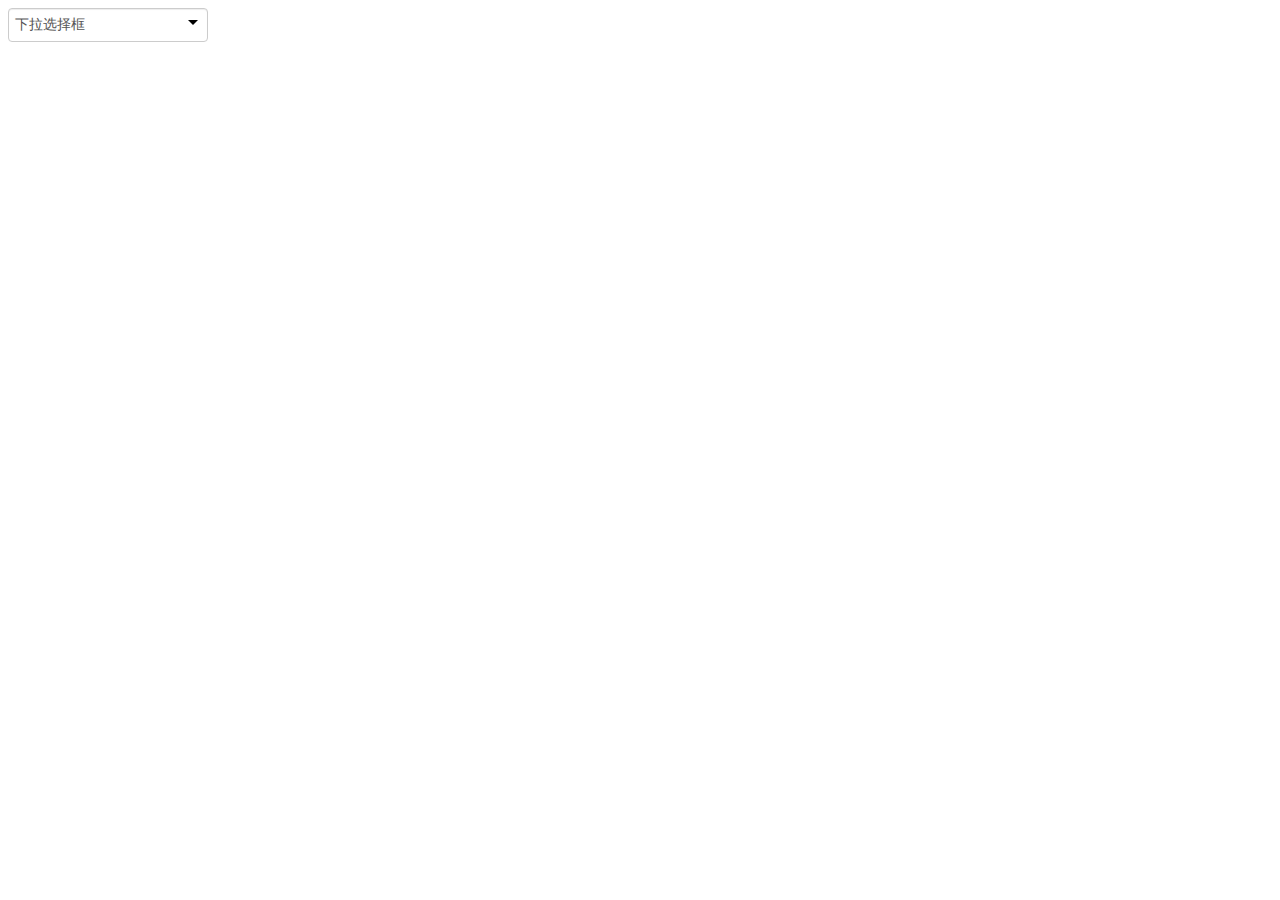
<file: select-search/index.html>
<!DOCTYPE html>
<html>
<head>
<meta http-equiv="content-type" content="text/html; charset=utf-8">
<title>带搜索框的jQuery下拉框美化插件</title>

<link href="jquery.searchableSelect.css" rel="stylesheet" type="text/css">

<script type="text/javascript" src="jquery-1.11.1.min.js"></script>
<script type="text/javascript" src="jquery.searchableSelect.js"></script>

</head>
<body>

<select>
	<option value="select">下拉选择框</option>
	<option value="BlackBerry">BlackBerry</option>
	<option value="device">device</option>
	<option value="with">with</option>
	<option value="entertainment">entertainment</option>
	<option value="and">and</option>
	<option value="social">social</option>
	<option value="networking">networking</option>
	<option value="apps">apps</option>
	<option value="or">or</option>
	<option value="apps">apps</option>
	<option value="that">that</option>
	<option value="will">will</option>
	<option value="boost">boost</option>
	<option value="your">your</option>
	<option value="productivity">productivity</option>
	<option value="Download">Download</option>
	<option value="or">or</option>
	<option value="buy">buy</option>
	<option value="apps">apps</option>
	<option value="from">from</option>
	<option value="Afbb">Afbb</option>
	<option value="Akademie">Akademie</option>
	<option value="Berlin">Berlin</option>
	<option value="reviews">reviews</option>
	<option value="by">by</option>
	<option value="real">real</option>
</select>

<script type="text/javascript">
$(function(){
	$('select').searchableSelect();
});
</script>

</body>
</html>
</file>
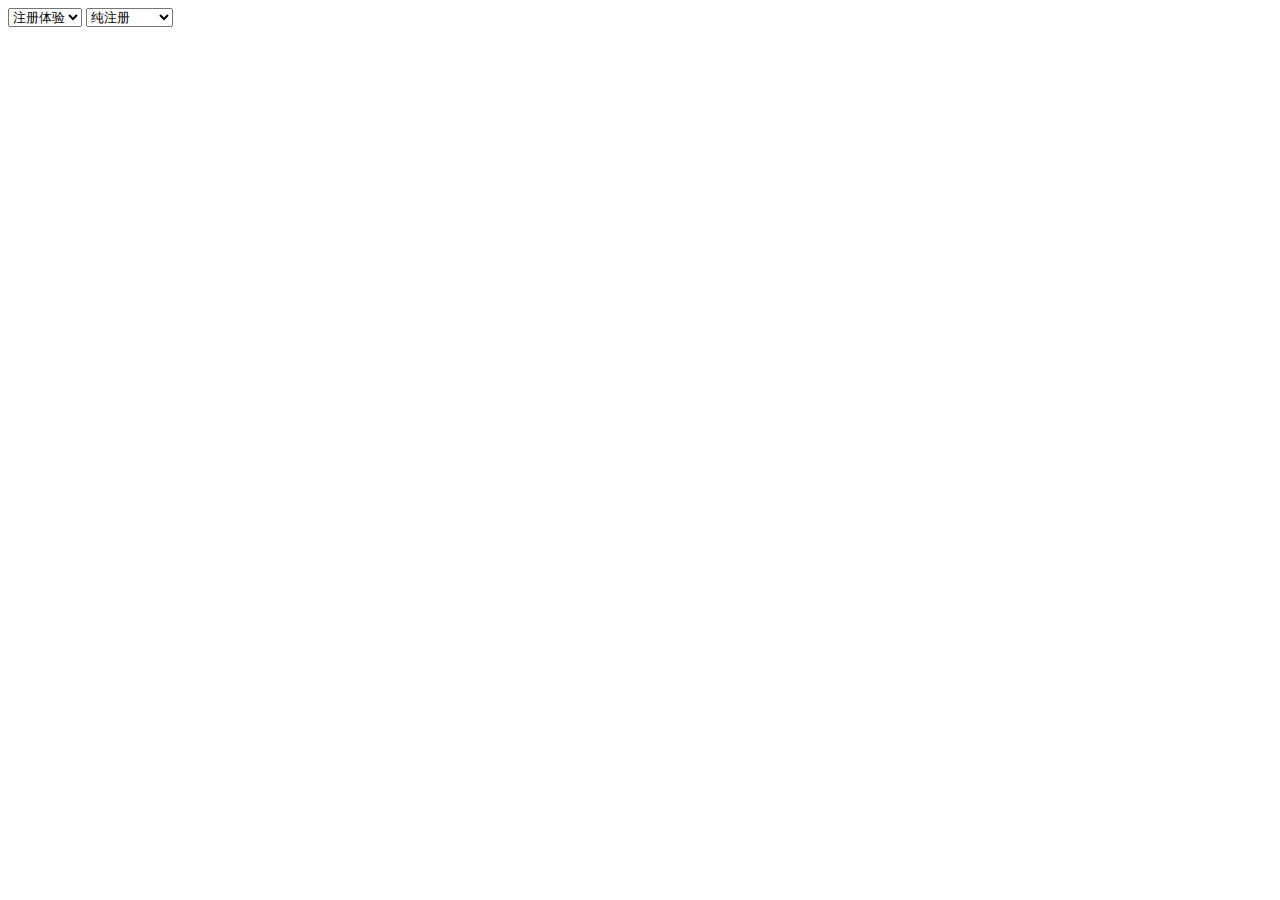
<file: select/option-ie/index.html>
<!DOCTYPE html>
<html lang="en">
<head>
	<meta charset="UTF-8">
	<title>IE-option显示隐藏</title>
	<style>

	</style>
</head>
<body>

<div class="category_list">
	<select class="select type" id="category_1">
		<option value="1">注册体验</option>
		<option value="2">社交传播</option>
		<option value="3">调查采集</option>
		<option value="4">办信用卡</option>
		<option value="5">其他</option>
	</select>
	<select class="select type" id="category_2">
		<option value="50" parent_id="1" >纯注册</option>
		<option value="56" parent_id="2" >公众号</option>
		<option value="60" parent_id="3" >问卷调查</option>
		<option value="62" parent_id="4" >工商银行</option>
		<option value="82" parent_id="5" >其他</option>
		<option value="51" parent_id="1" >实名认证</option>
		<option value="57" parent_id="2" >朋友圈</option>
		<option value="61" parent_id="3" >数据采集</option>
		<option value="63" parent_id="4" >建设银行</option>
		<option value="52" parent_id="1" >绑定银行卡</option>
		<option value="58" parent_id="2" >QQ群</option>
		<option value="64" parent_id="4" >中国银行</option>
		<option value="53" parent_id="1" >理财体验</option>
		<option value="59" parent_id="2" >其他</option>
		<option value="65" parent_id="4" >农业银行</option>
		<option value="77" parent_id="4" >邮政储蓄</option>
		<option value="54" parent_id="1" >借贷体验</option>
		<option value="66" parent_id="4" >招商银行</option>
		<option value="55" parent_id="1" >其他</option>
		<option value="67" parent_id="4" >交通银行</option>
		<option value="68" parent_id="4" >中信银行</option>
		<option value="69" parent_id="4" >光大银行</option>
		<option value="70" parent_id="4" >广发银行</option>
		<option value="71" parent_id="4" >浦发银行</option>
		<option value="72" parent_id="4" >兴业银行</option>
		<option value="73" parent_id="4" >民生银行</option>
		<option value="74" parent_id="4" >平安银行</option>
		<option value="75" parent_id="4" >华夏银行</option>
		<option value="76" parent_id="4" >花旗银行</option>
		<option value="78" parent_id="4" >广州银行</option>
		<option value="79" parent_id="4" >上海银行</option>
		<option value="80" parent_id="4" >北京银行</option>
		<option value="81" parent_id="4" >其他</option>
	</select>
</div>
<script
		src="http://code.jquery.com/jquery-3.2.1.slim.min.js"
		integrity="sha256-k2WSCIexGzOj3Euiig+TlR8gA0EmPjuc79OEeY5L45g="
		crossorigin="anonymous"></script>
<script>

	//一级分类
	$("#category_1").change(function(){
		var id = $(this).val();
		console.log("id +" + id);

		var ifIE = /msie ([\d.]+)/.test(window.navigator.userAgent.toLowerCase());
		if(ifIE){
			$("#category_2 option").not(".hide").wrap("<span style='display:none'></span>");
			$("#category_2 option").addClass("hide");
			$("#category_2 option[parent_id="+ id + "]").removeClass("hide");
			var optionP = $("#category_2 option[parent_id="+ id + "]").parent("span");
			optionP.each(function(){
				$(this).children().clone().replaceAll($(this));
			})
		}else{
			$("#category_2 option").hide();
			$("#category_2 option[parent_id="+ id + "]").show();
			$("#category_2 option[parent_id="+ id + "]").eq(0).prop('selected',true);
		}
	});
	$("#category_1").change()
</script>

</body>
</html>
</file>
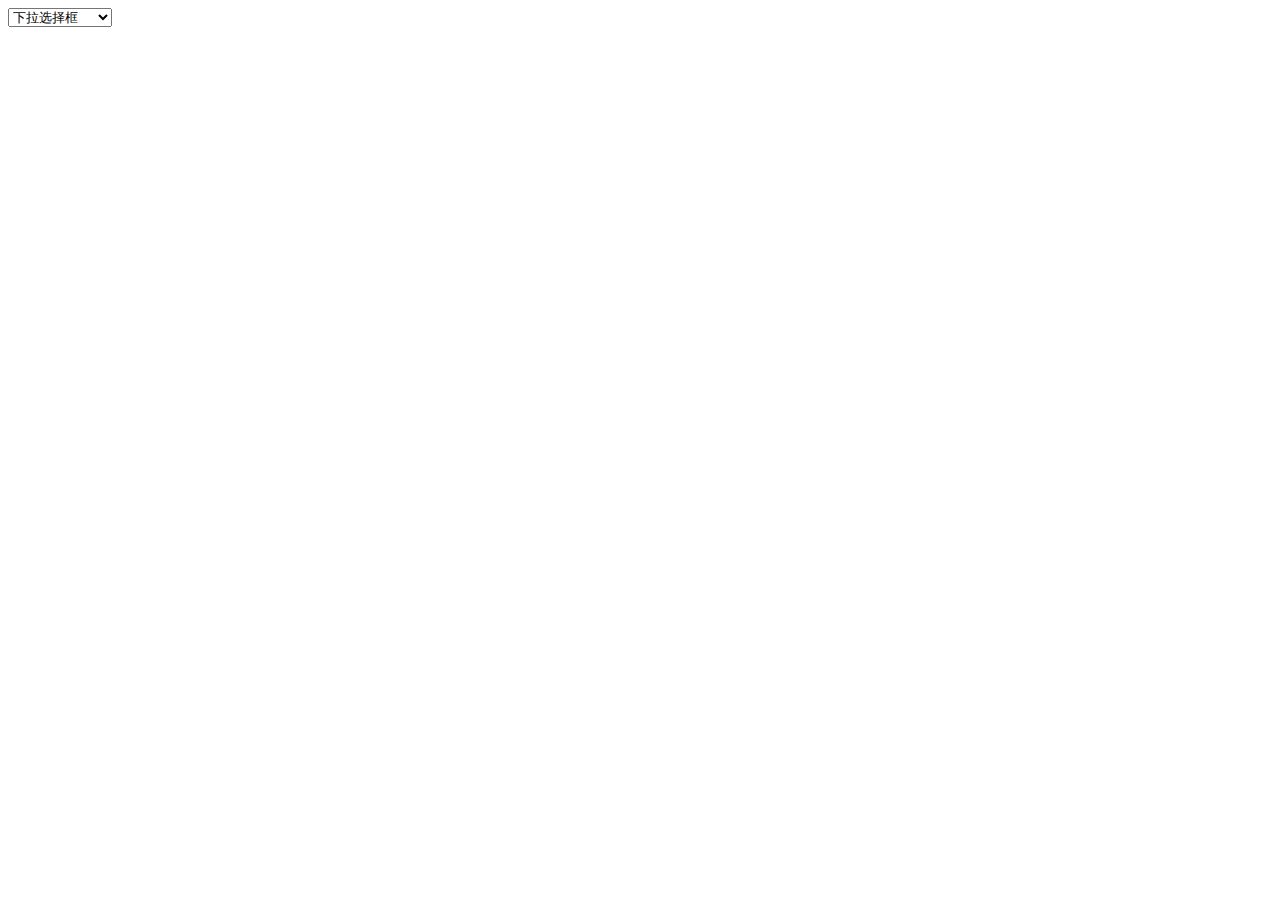
<file: select/select-search/index.html>
<!DOCTYPE html>
<html>
<head>
<meta http-equiv="content-type" content="text/html; charset=utf-8">
<title>带搜索框的jQuery下拉框美化插件</title>

<link href="jquery.searchableSelect.css" rel="stylesheet" type="text/css">
<script
		src="http://code.jquery.com/jquery-3.2.1.slim.min.js"
		integrity="sha256-k2WSCIexGzOj3Euiig+TlR8gA0EmPjuc79OEeY5L45g="
		crossorigin="anonymous"></script>

<script type="text/javascript" src="jquery.searchableSelect.js"></script>

</head>
<body>

<select>
	<option value="select">下拉选择框</option>
	<option value="BlackBerry">BlackBerry</option>
	<option value="device">device</option>
	<option value="with">with</option>
	<option value="entertainment">entertainment</option>
	<option value="and">and</option>
	<option value="social">social</option>
	<option value="networking">networking</option>
	<option value="apps">apps</option>
	<option value="or">or</option>
	<option value="apps">apps</option>
	<option value="that">that</option>
	<option value="will">will</option>
	<option value="boost">boost</option>
	<option value="your">your</option>
	<option value="productivity">productivity</option>
	<option value="Download">Download</option>
	<option value="or">or</option>
	<option value="buy">buy</option>
	<option value="apps">apps</option>
	<option value="from">from</option>
	<option value="Afbb">Afbb</option>
	<option value="Akademie">Akademie</option>
	<option value="Berlin">Berlin</option>
	<option value="reviews">reviews</option>
	<option value="by">by</option>
	<option value="real">real</option>
</select>

<script type="text/javascript">
$(function(){
	$('select').searchableSelect();
});
</script>

</body>
</html>
</file>
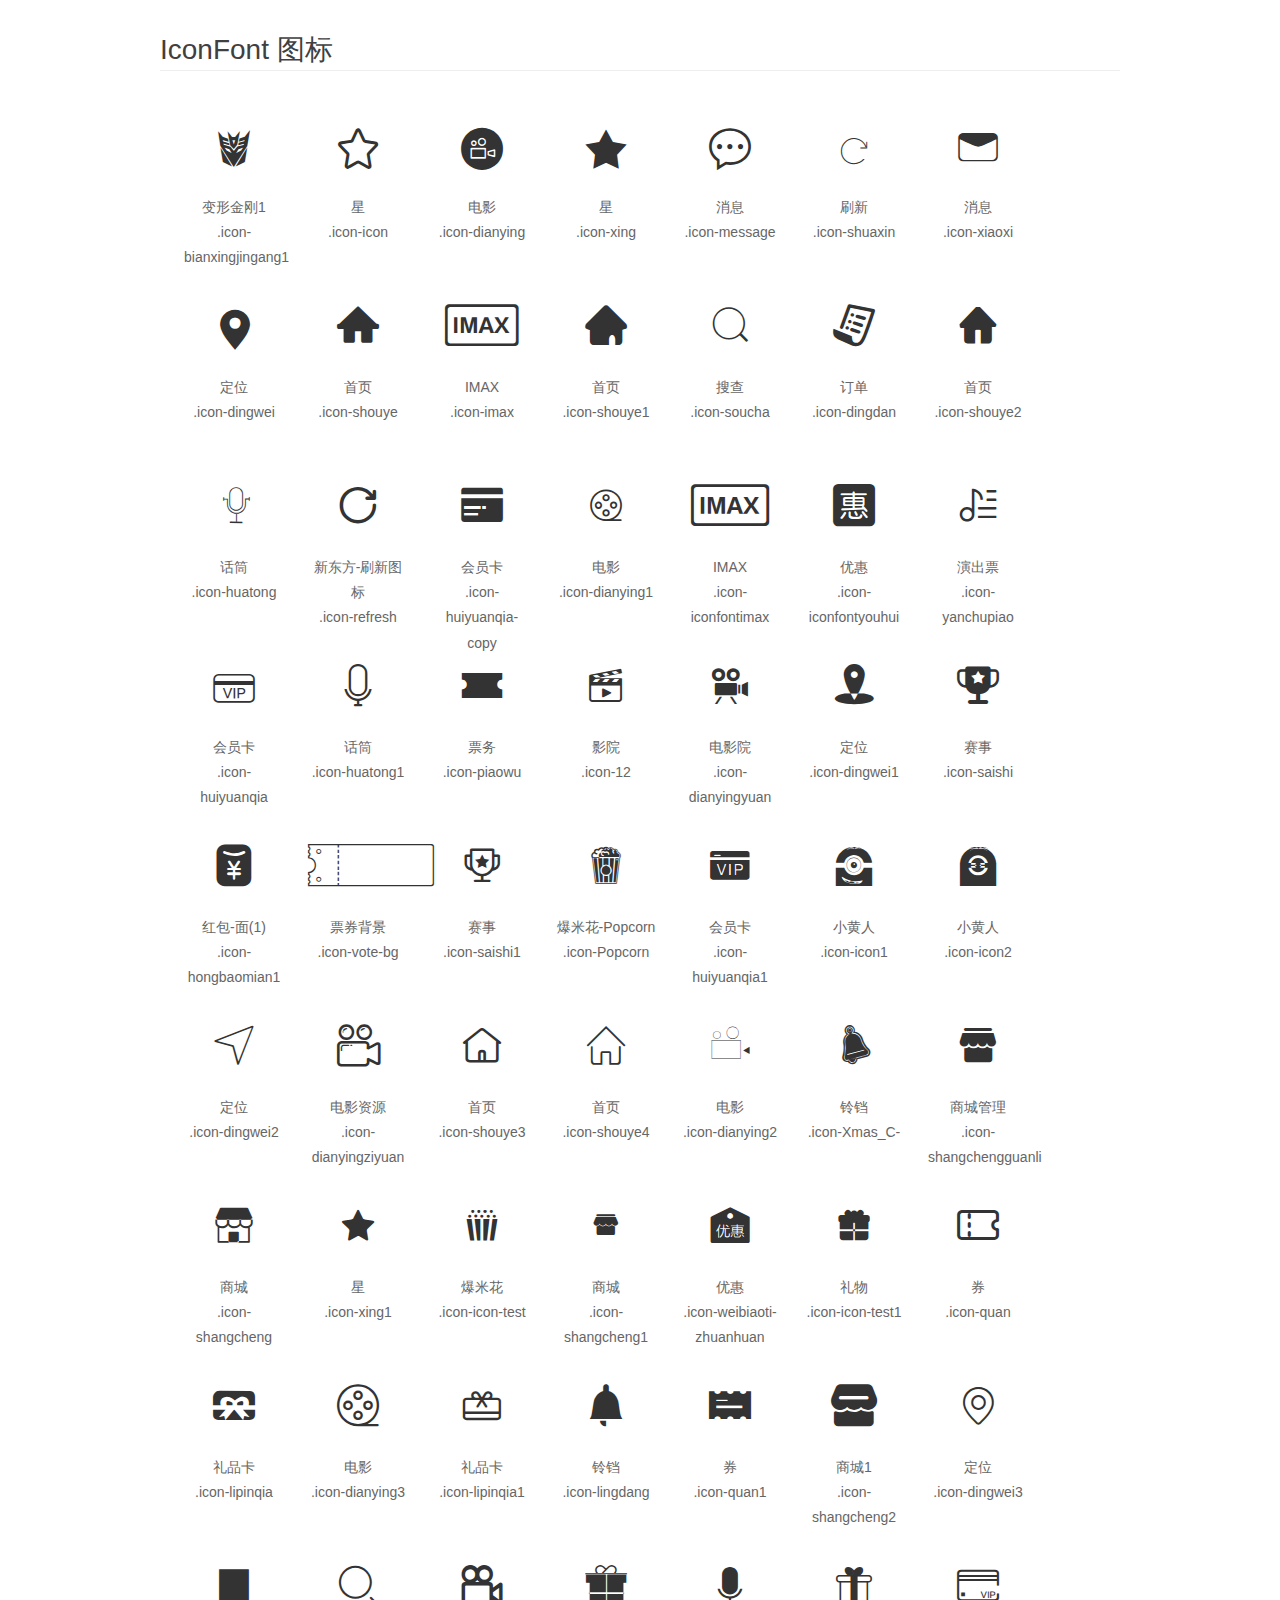
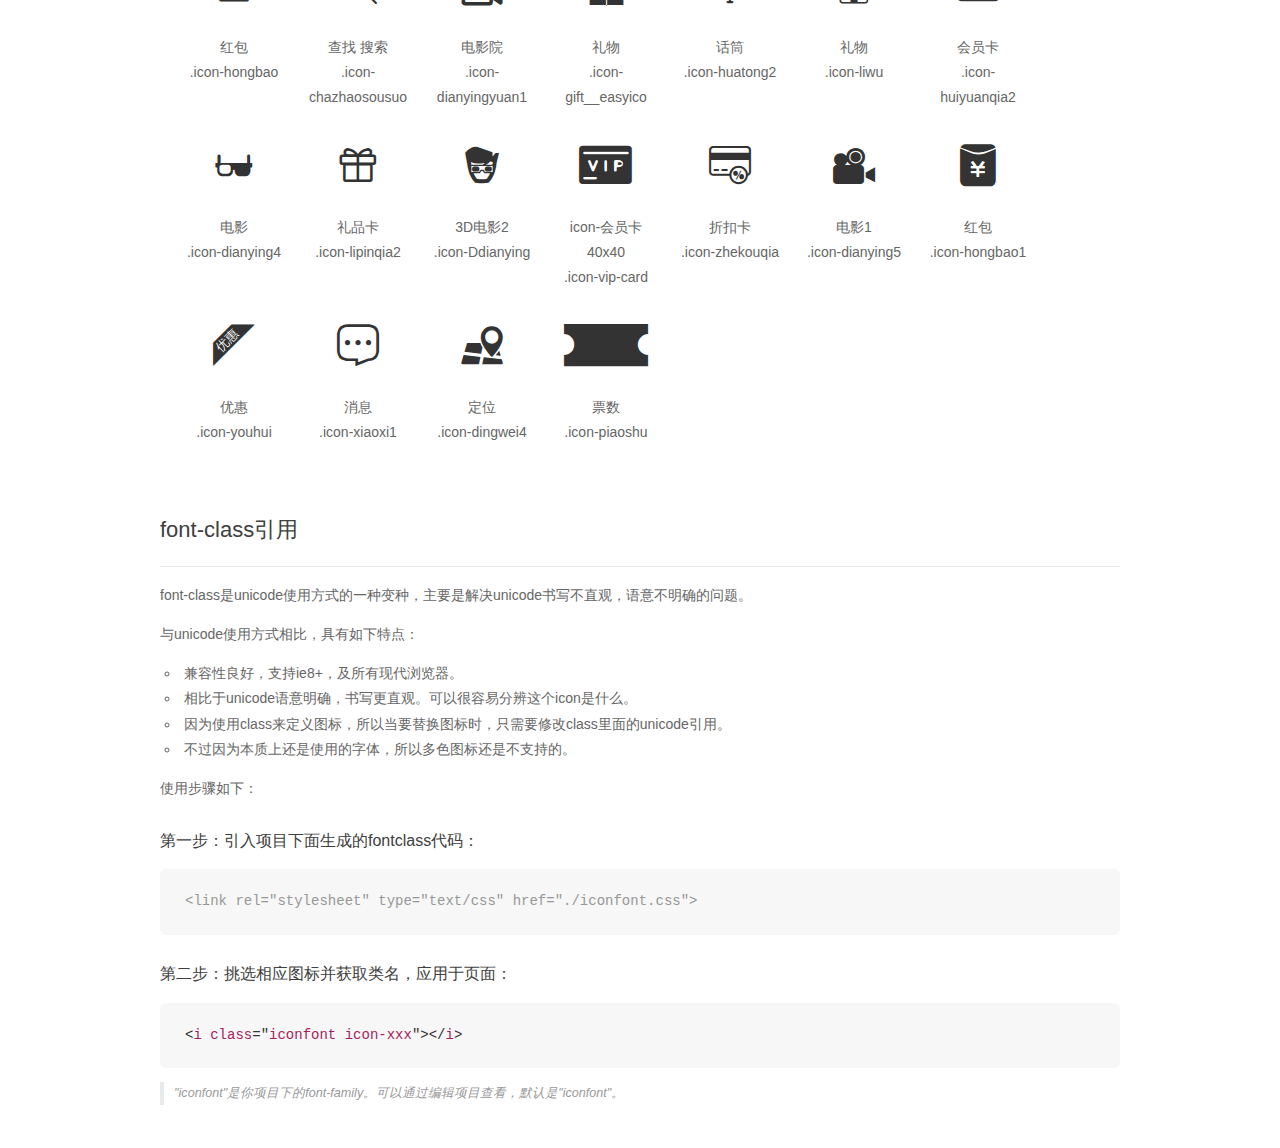
<file: icon_font/demo_fontclass.html>
<!DOCTYPE html>
<html>
<head>
    <meta charset="utf-8"/>
    <title>IconFont</title>
    <link rel="stylesheet" href="demo.css">
    <link rel="stylesheet" href="iconfont.css">
</head>
<body>
    <div class="main markdown">
        <h1>IconFont 图标</h1>
        <ul class="icon_lists clear">
            
                <li>
                <i class="icon iconfont icon-bianxingjingang1"></i>
                    <div class="name">变形金刚1</div>
                    <div class="fontclass">.icon-bianxingjingang1</div>
                </li>
            
                <li>
                <i class="icon iconfont icon-icon"></i>
                    <div class="name">星</div>
                    <div class="fontclass">.icon-icon</div>
                </li>
            
                <li>
                <i class="icon iconfont icon-dianying"></i>
                    <div class="name">电影</div>
                    <div class="fontclass">.icon-dianying</div>
                </li>
            
                <li>
                <i class="icon iconfont icon-xing"></i>
                    <div class="name">星</div>
                    <div class="fontclass">.icon-xing</div>
                </li>
            
                <li>
                <i class="icon iconfont icon-message"></i>
                    <div class="name">消息</div>
                    <div class="fontclass">.icon-message</div>
                </li>
            
                <li>
                <i class="icon iconfont icon-shuaxin"></i>
                    <div class="name">刷新</div>
                    <div class="fontclass">.icon-shuaxin</div>
                </li>
            
                <li>
                <i class="icon iconfont icon-xiaoxi"></i>
                    <div class="name">消息</div>
                    <div class="fontclass">.icon-xiaoxi</div>
                </li>
            
                <li>
                <i class="icon iconfont icon-dingwei"></i>
                    <div class="name">定位</div>
                    <div class="fontclass">.icon-dingwei</div>
                </li>
            
                <li>
                <i class="icon iconfont icon-shouye"></i>
                    <div class="name">首页</div>
                    <div class="fontclass">.icon-shouye</div>
                </li>
            
                <li>
                <i class="icon iconfont icon-imax"></i>
                    <div class="name">IMAX</div>
                    <div class="fontclass">.icon-imax</div>
                </li>
            
                <li>
                <i class="icon iconfont icon-shouye1"></i>
                    <div class="name">首页</div>
                    <div class="fontclass">.icon-shouye1</div>
                </li>
            
                <li>
                <i class="icon iconfont icon-soucha"></i>
                    <div class="name">搜查</div>
                    <div class="fontclass">.icon-soucha</div>
                </li>
            
                <li>
                <i class="icon iconfont icon-dingdan"></i>
                    <div class="name">订单</div>
                    <div class="fontclass">.icon-dingdan</div>
                </li>
            
                <li>
                <i class="icon iconfont icon-shouye2"></i>
                    <div class="name">首页</div>
                    <div class="fontclass">.icon-shouye2</div>
                </li>
            
                <li>
                <i class="icon iconfont icon-huatong"></i>
                    <div class="name">话筒</div>
                    <div class="fontclass">.icon-huatong</div>
                </li>
            
                <li>
                <i class="icon iconfont icon-refresh"></i>
                    <div class="name">新东方-刷新图标</div>
                    <div class="fontclass">.icon-refresh</div>
                </li>
            
                <li>
                <i class="icon iconfont icon-huiyuanqia-copy"></i>
                    <div class="name">会员卡</div>
                    <div class="fontclass">.icon-huiyuanqia-copy</div>
                </li>
            
                <li>
                <i class="icon iconfont icon-dianying1"></i>
                    <div class="name">电影</div>
                    <div class="fontclass">.icon-dianying1</div>
                </li>
            
                <li>
                <i class="icon iconfont icon-iconfontimax"></i>
                    <div class="name">IMAX</div>
                    <div class="fontclass">.icon-iconfontimax</div>
                </li>
            
                <li>
                <i class="icon iconfont icon-iconfontyouhui"></i>
                    <div class="name">优惠</div>
                    <div class="fontclass">.icon-iconfontyouhui</div>
                </li>
            
                <li>
                <i class="icon iconfont icon-yanchupiao"></i>
                    <div class="name">演出票</div>
                    <div class="fontclass">.icon-yanchupiao</div>
                </li>
            
                <li>
                <i class="icon iconfont icon-huiyuanqia"></i>
                    <div class="name">会员卡</div>
                    <div class="fontclass">.icon-huiyuanqia</div>
                </li>
            
                <li>
                <i class="icon iconfont icon-huatong1"></i>
                    <div class="name">话筒</div>
                    <div class="fontclass">.icon-huatong1</div>
                </li>
            
                <li>
                <i class="icon iconfont icon-piaowu"></i>
                    <div class="name">票务</div>
                    <div class="fontclass">.icon-piaowu</div>
                </li>
            
                <li>
                <i class="icon iconfont icon-12"></i>
                    <div class="name">影院</div>
                    <div class="fontclass">.icon-12</div>
                </li>
            
                <li>
                <i class="icon iconfont icon-dianyingyuan"></i>
                    <div class="name">电影院</div>
                    <div class="fontclass">.icon-dianyingyuan</div>
                </li>
            
                <li>
                <i class="icon iconfont icon-dingwei1"></i>
                    <div class="name">定位</div>
                    <div class="fontclass">.icon-dingwei1</div>
                </li>
            
                <li>
                <i class="icon iconfont icon-saishi"></i>
                    <div class="name">赛事</div>
                    <div class="fontclass">.icon-saishi</div>
                </li>
            
                <li>
                <i class="icon iconfont icon-hongbaomian1"></i>
                    <div class="name">红包-面(1)</div>
                    <div class="fontclass">.icon-hongbaomian1</div>
                </li>
            
                <li>
                <i class="icon iconfont icon-vote-bg"></i>
                    <div class="name">票券背景</div>
                    <div class="fontclass">.icon-vote-bg</div>
                </li>
            
                <li>
                <i class="icon iconfont icon-saishi1"></i>
                    <div class="name">赛事</div>
                    <div class="fontclass">.icon-saishi1</div>
                </li>
            
                <li>
                <i class="icon iconfont icon-Popcorn"></i>
                    <div class="name">爆米花-Popcorn</div>
                    <div class="fontclass">.icon-Popcorn</div>
                </li>
            
                <li>
                <i class="icon iconfont icon-huiyuanqia1"></i>
                    <div class="name">会员卡</div>
                    <div class="fontclass">.icon-huiyuanqia1</div>
                </li>
            
                <li>
                <i class="icon iconfont icon-icon1"></i>
                    <div class="name">小黄人</div>
                    <div class="fontclass">.icon-icon1</div>
                </li>
            
                <li>
                <i class="icon iconfont icon-icon2"></i>
                    <div class="name">小黄人</div>
                    <div class="fontclass">.icon-icon2</div>
                </li>
            
                <li>
                <i class="icon iconfont icon-dingwei2"></i>
                    <div class="name">定位</div>
                    <div class="fontclass">.icon-dingwei2</div>
                </li>
            
                <li>
                <i class="icon iconfont icon-dianyingziyuan"></i>
                    <div class="name">电影资源</div>
                    <div class="fontclass">.icon-dianyingziyuan</div>
                </li>
            
                <li>
                <i class="icon iconfont icon-shouye3"></i>
                    <div class="name">首页</div>
                    <div class="fontclass">.icon-shouye3</div>
                </li>
            
                <li>
                <i class="icon iconfont icon-shouye4"></i>
                    <div class="name">首页</div>
                    <div class="fontclass">.icon-shouye4</div>
                </li>
            
                <li>
                <i class="icon iconfont icon-dianying2"></i>
                    <div class="name">电影</div>
                    <div class="fontclass">.icon-dianying2</div>
                </li>
            
                <li>
                <i class="icon iconfont icon-Xmas_C-"></i>
                    <div class="name">铃铛</div>
                    <div class="fontclass">.icon-Xmas_C-</div>
                </li>
            
                <li>
                <i class="icon iconfont icon-shangchengguanli"></i>
                    <div class="name">商城管理</div>
                    <div class="fontclass">.icon-shangchengguanli</div>
                </li>
            
                <li>
                <i class="icon iconfont icon-shangcheng"></i>
                    <div class="name">商城</div>
                    <div class="fontclass">.icon-shangcheng</div>
                </li>
            
                <li>
                <i class="icon iconfont icon-xing1"></i>
                    <div class="name">星</div>
                    <div class="fontclass">.icon-xing1</div>
                </li>
            
                <li>
                <i class="icon iconfont icon-icon-test"></i>
                    <div class="name">爆米花</div>
                    <div class="fontclass">.icon-icon-test</div>
                </li>
            
                <li>
                <i class="icon iconfont icon-shangcheng1"></i>
                    <div class="name">商城</div>
                    <div class="fontclass">.icon-shangcheng1</div>
                </li>
            
                <li>
                <i class="icon iconfont icon-weibiaoti-zhuanhuan"></i>
                    <div class="name">优惠</div>
                    <div class="fontclass">.icon-weibiaoti-zhuanhuan</div>
                </li>
            
                <li>
                <i class="icon iconfont icon-icon-test1"></i>
                    <div class="name">礼物</div>
                    <div class="fontclass">.icon-icon-test1</div>
                </li>
            
                <li>
                <i class="icon iconfont icon-quan"></i>
                    <div class="name">券</div>
                    <div class="fontclass">.icon-quan</div>
                </li>
            
                <li>
                <i class="icon iconfont icon-lipinqia"></i>
                    <div class="name">礼品卡</div>
                    <div class="fontclass">.icon-lipinqia</div>
                </li>
            
                <li>
                <i class="icon iconfont icon-dianying3"></i>
                    <div class="name">电影</div>
                    <div class="fontclass">.icon-dianying3</div>
                </li>
            
                <li>
                <i class="icon iconfont icon-lipinqia1"></i>
                    <div class="name">礼品卡</div>
                    <div class="fontclass">.icon-lipinqia1</div>
                </li>
            
                <li>
                <i class="icon iconfont icon-lingdang"></i>
                    <div class="name">铃铛</div>
                    <div class="fontclass">.icon-lingdang</div>
                </li>
            
                <li>
                <i class="icon iconfont icon-quan1"></i>
                    <div class="name">券</div>
                    <div class="fontclass">.icon-quan1</div>
                </li>
            
                <li>
                <i class="icon iconfont icon-shangcheng2"></i>
                    <div class="name">商城1</div>
                    <div class="fontclass">.icon-shangcheng2</div>
                </li>
            
                <li>
                <i class="icon iconfont icon-dingwei3"></i>
                    <div class="name">定位</div>
                    <div class="fontclass">.icon-dingwei3</div>
                </li>
            
                <li>
                <i class="icon iconfont icon-hongbao"></i>
                    <div class="name">红包</div>
                    <div class="fontclass">.icon-hongbao</div>
                </li>
            
                <li>
                <i class="icon iconfont icon-chazhaosousuo"></i>
                    <div class="name">查找 搜索</div>
                    <div class="fontclass">.icon-chazhaosousuo</div>
                </li>
            
                <li>
                <i class="icon iconfont icon-dianyingyuan1"></i>
                    <div class="name">电影院</div>
                    <div class="fontclass">.icon-dianyingyuan1</div>
                </li>
            
                <li>
                <i class="icon iconfont icon-gift__easyico"></i>
                    <div class="name">礼物</div>
                    <div class="fontclass">.icon-gift__easyico</div>
                </li>
            
                <li>
                <i class="icon iconfont icon-huatong2"></i>
                    <div class="name">话筒</div>
                    <div class="fontclass">.icon-huatong2</div>
                </li>
            
                <li>
                <i class="icon iconfont icon-liwu"></i>
                    <div class="name">礼物</div>
                    <div class="fontclass">.icon-liwu</div>
                </li>
            
                <li>
                <i class="icon iconfont icon-huiyuanqia2"></i>
                    <div class="name">会员卡</div>
                    <div class="fontclass">.icon-huiyuanqia2</div>
                </li>
            
                <li>
                <i class="icon iconfont icon-dianying4"></i>
                    <div class="name">电影</div>
                    <div class="fontclass">.icon-dianying4</div>
                </li>
            
                <li>
                <i class="icon iconfont icon-lipinqia2"></i>
                    <div class="name">礼品卡</div>
                    <div class="fontclass">.icon-lipinqia2</div>
                </li>
            
                <li>
                <i class="icon iconfont icon-Ddianying"></i>
                    <div class="name">3D电影2</div>
                    <div class="fontclass">.icon-Ddianying</div>
                </li>
            
                <li>
                <i class="icon iconfont icon-vip-card"></i>
                    <div class="name">icon-会员卡40x40</div>
                    <div class="fontclass">.icon-vip-card</div>
                </li>
            
                <li>
                <i class="icon iconfont icon-zhekouqia"></i>
                    <div class="name">折扣卡</div>
                    <div class="fontclass">.icon-zhekouqia</div>
                </li>
            
                <li>
                <i class="icon iconfont icon-dianying5"></i>
                    <div class="name">电影1</div>
                    <div class="fontclass">.icon-dianying5</div>
                </li>
            
                <li>
                <i class="icon iconfont icon-hongbao1"></i>
                    <div class="name">红包</div>
                    <div class="fontclass">.icon-hongbao1</div>
                </li>
            
                <li>
                <i class="icon iconfont icon-youhui"></i>
                    <div class="name">优惠</div>
                    <div class="fontclass">.icon-youhui</div>
                </li>
            
                <li>
                <i class="icon iconfont icon-xiaoxi1"></i>
                    <div class="name">消息</div>
                    <div class="fontclass">.icon-xiaoxi1</div>
                </li>
            
                <li>
                <i class="icon iconfont icon-dingwei4"></i>
                    <div class="name">定位</div>
                    <div class="fontclass">.icon-dingwei4</div>
                </li>
            
                <li>
                <i class="icon iconfont icon-piaoshu"></i>
                    <div class="name">票数</div>
                    <div class="fontclass">.icon-piaoshu</div>
                </li>
            
        </ul>

        <h2 id="font-class-">font-class引用</h2>
        <hr>

        <p>font-class是unicode使用方式的一种变种，主要是解决unicode书写不直观，语意不明确的问题。</p>
        <p>与unicode使用方式相比，具有如下特点：</p>
        <ul>
        <li>兼容性良好，支持ie8+，及所有现代浏览器。</li>
        <li>相比于unicode语意明确，书写更直观。可以很容易分辨这个icon是什么。</li>
        <li>因为使用class来定义图标，所以当要替换图标时，只需要修改class里面的unicode引用。</li>
        <li>不过因为本质上还是使用的字体，所以多色图标还是不支持的。</li>
        </ul>
        <p>使用步骤如下：</p>
        <h3 id="-fontclass-">第一步：引入项目下面生成的fontclass代码：</h3>


        <pre><code class="lang-js hljs javascript"><span class="hljs-comment">&lt;link rel="stylesheet" type="text/css" href="./iconfont.css"&gt;</span></code></pre>
        <h3 id="-">第二步：挑选相应图标并获取类名，应用于页面：</h3>
        <pre><code class="lang-css hljs">&lt;<span class="hljs-selector-tag">i</span> <span class="hljs-selector-tag">class</span>="<span class="hljs-selector-tag">iconfont</span> <span class="hljs-selector-tag">icon-xxx</span>"&gt;&lt;/<span class="hljs-selector-tag">i</span>&gt;</code></pre>
        <blockquote>
        <p>"iconfont"是你项目下的font-family。可以通过编辑项目查看，默认是"iconfont"。</p>
        </blockquote>
    </div>
</body>
</html>
</file>
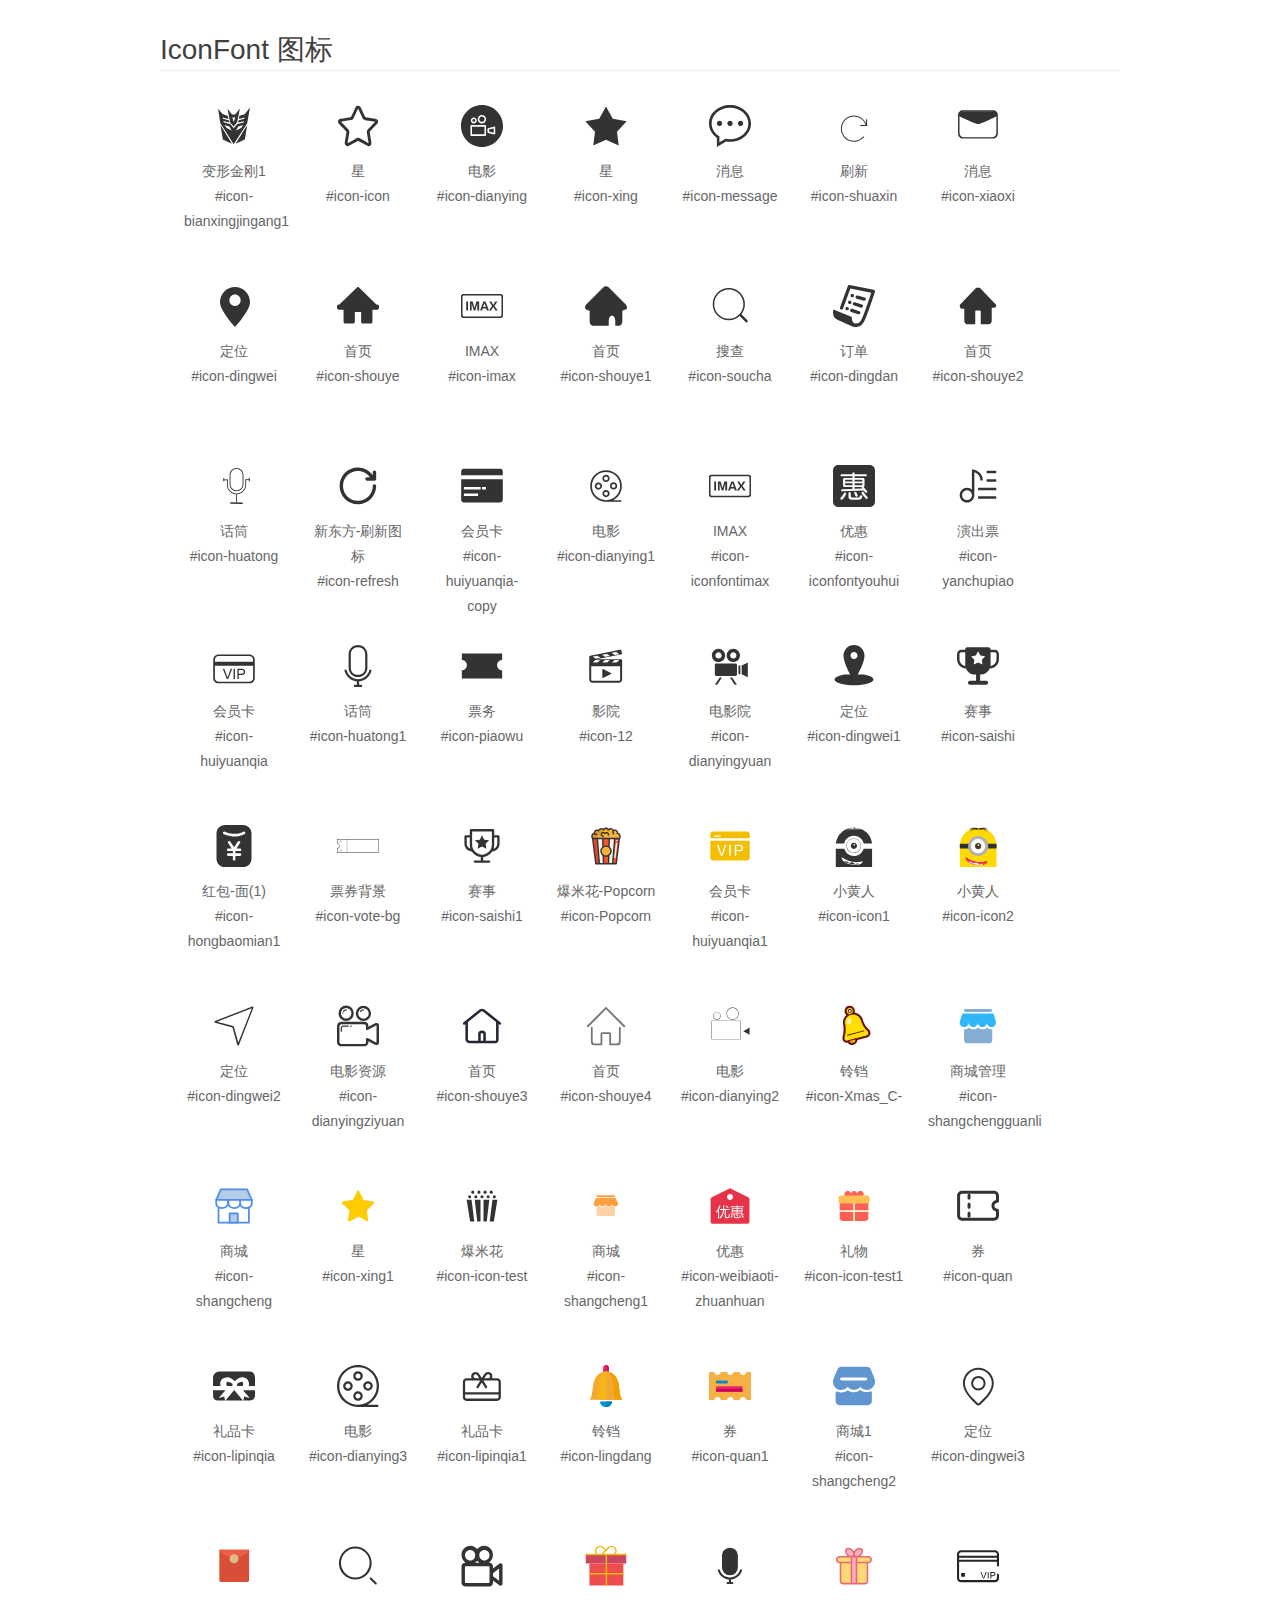
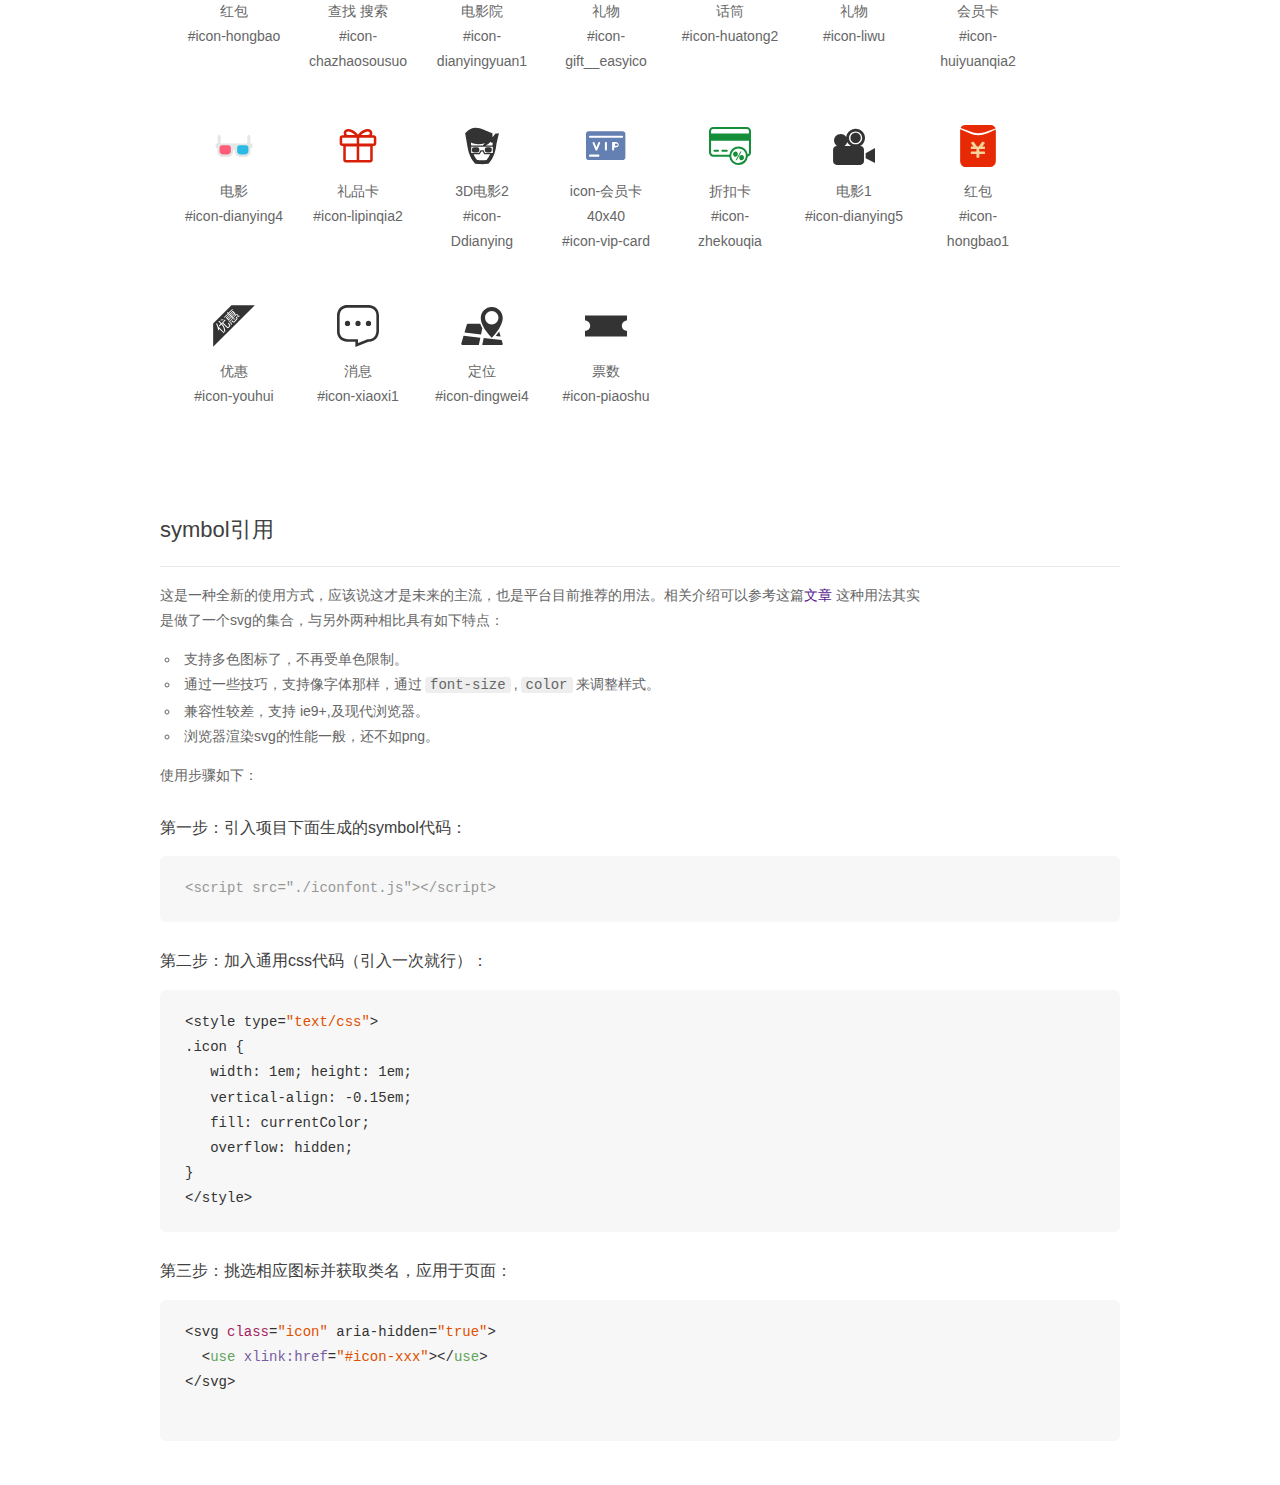
<file: icon_font/demo_symbol.html>
<!DOCTYPE html>
<html>
<head>
    <meta charset="utf-8"/>
    <title>IconFont</title>
    <link rel="stylesheet" href="demo.css">
    <script src="iconfont.js"></script>

    <style type="text/css">
        .icon {
          /* 通过设置 font-size 来改变图标大小 */
          width: 1em; height: 1em;
          /* 图标和文字相邻时，垂直对齐 */
          vertical-align: -0.15em;
          /* 通过设置 color 来改变 SVG 的颜色/fill */
          fill: currentColor;
          /* path 和 stroke 溢出 viewBox 部分在 IE 下会显示
             normalize.css 中也包含这行 */
          overflow: hidden;
        }

    </style>
</head>
<body>
    <div class="main markdown">
        <h1>IconFont 图标</h1>
        <ul class="icon_lists clear">
            
                <li>
                    <svg class="icon" aria-hidden="true">
                        <use xlink:href="#icon-bianxingjingang1"></use>
                    </svg>
                    <div class="name">变形金刚1</div>
                    <div class="fontclass">#icon-bianxingjingang1</div>
                </li>
            
                <li>
                    <svg class="icon" aria-hidden="true">
                        <use xlink:href="#icon-icon"></use>
                    </svg>
                    <div class="name">星</div>
                    <div class="fontclass">#icon-icon</div>
                </li>
            
                <li>
                    <svg class="icon" aria-hidden="true">
                        <use xlink:href="#icon-dianying"></use>
                    </svg>
                    <div class="name">电影</div>
                    <div class="fontclass">#icon-dianying</div>
                </li>
            
                <li>
                    <svg class="icon" aria-hidden="true">
                        <use xlink:href="#icon-xing"></use>
                    </svg>
                    <div class="name">星</div>
                    <div class="fontclass">#icon-xing</div>
                </li>
            
                <li>
                    <svg class="icon" aria-hidden="true">
                        <use xlink:href="#icon-message"></use>
                    </svg>
                    <div class="name">消息</div>
                    <div class="fontclass">#icon-message</div>
                </li>
            
                <li>
                    <svg class="icon" aria-hidden="true">
                        <use xlink:href="#icon-shuaxin"></use>
                    </svg>
                    <div class="name">刷新</div>
                    <div class="fontclass">#icon-shuaxin</div>
                </li>
            
                <li>
                    <svg class="icon" aria-hidden="true">
                        <use xlink:href="#icon-xiaoxi"></use>
                    </svg>
                    <div class="name">消息</div>
                    <div class="fontclass">#icon-xiaoxi</div>
                </li>
            
                <li>
                    <svg class="icon" aria-hidden="true">
                        <use xlink:href="#icon-dingwei"></use>
                    </svg>
                    <div class="name">定位</div>
                    <div class="fontclass">#icon-dingwei</div>
                </li>
            
                <li>
                    <svg class="icon" aria-hidden="true">
                        <use xlink:href="#icon-shouye"></use>
                    </svg>
                    <div class="name">首页</div>
                    <div class="fontclass">#icon-shouye</div>
                </li>
            
                <li>
                    <svg class="icon" aria-hidden="true">
                        <use xlink:href="#icon-imax"></use>
                    </svg>
                    <div class="name">IMAX</div>
                    <div class="fontclass">#icon-imax</div>
                </li>
            
                <li>
                    <svg class="icon" aria-hidden="true">
                        <use xlink:href="#icon-shouye1"></use>
                    </svg>
                    <div class="name">首页</div>
                    <div class="fontclass">#icon-shouye1</div>
                </li>
            
                <li>
                    <svg class="icon" aria-hidden="true">
                        <use xlink:href="#icon-soucha"></use>
                    </svg>
                    <div class="name">搜查</div>
                    <div class="fontclass">#icon-soucha</div>
                </li>
            
                <li>
                    <svg class="icon" aria-hidden="true">
                        <use xlink:href="#icon-dingdan"></use>
                    </svg>
                    <div class="name">订单</div>
                    <div class="fontclass">#icon-dingdan</div>
                </li>
            
                <li>
                    <svg class="icon" aria-hidden="true">
                        <use xlink:href="#icon-shouye2"></use>
                    </svg>
                    <div class="name">首页</div>
                    <div class="fontclass">#icon-shouye2</div>
                </li>
            
                <li>
                    <svg class="icon" aria-hidden="true">
                        <use xlink:href="#icon-huatong"></use>
                    </svg>
                    <div class="name">话筒</div>
                    <div class="fontclass">#icon-huatong</div>
                </li>
            
                <li>
                    <svg class="icon" aria-hidden="true">
                        <use xlink:href="#icon-refresh"></use>
                    </svg>
                    <div class="name">新东方-刷新图标</div>
                    <div class="fontclass">#icon-refresh</div>
                </li>
            
                <li>
                    <svg class="icon" aria-hidden="true">
                        <use xlink:href="#icon-huiyuanqia-copy"></use>
                    </svg>
                    <div class="name">会员卡</div>
                    <div class="fontclass">#icon-huiyuanqia-copy</div>
                </li>
            
                <li>
                    <svg class="icon" aria-hidden="true">
                        <use xlink:href="#icon-dianying1"></use>
                    </svg>
                    <div class="name">电影</div>
                    <div class="fontclass">#icon-dianying1</div>
                </li>
            
                <li>
                    <svg class="icon" aria-hidden="true">
                        <use xlink:href="#icon-iconfontimax"></use>
                    </svg>
                    <div class="name">IMAX</div>
                    <div class="fontclass">#icon-iconfontimax</div>
                </li>
            
                <li>
                    <svg class="icon" aria-hidden="true">
                        <use xlink:href="#icon-iconfontyouhui"></use>
                    </svg>
                    <div class="name">优惠</div>
                    <div class="fontclass">#icon-iconfontyouhui</div>
                </li>
            
                <li>
                    <svg class="icon" aria-hidden="true">
                        <use xlink:href="#icon-yanchupiao"></use>
                    </svg>
                    <div class="name">演出票</div>
                    <div class="fontclass">#icon-yanchupiao</div>
                </li>
            
                <li>
                    <svg class="icon" aria-hidden="true">
                        <use xlink:href="#icon-huiyuanqia"></use>
                    </svg>
                    <div class="name">会员卡</div>
                    <div class="fontclass">#icon-huiyuanqia</div>
                </li>
            
                <li>
                    <svg class="icon" aria-hidden="true">
                        <use xlink:href="#icon-huatong1"></use>
                    </svg>
                    <div class="name">话筒</div>
                    <div class="fontclass">#icon-huatong1</div>
                </li>
            
                <li>
                    <svg class="icon" aria-hidden="true">
                        <use xlink:href="#icon-piaowu"></use>
                    </svg>
                    <div class="name">票务</div>
                    <div class="fontclass">#icon-piaowu</div>
                </li>
            
                <li>
                    <svg class="icon" aria-hidden="true">
                        <use xlink:href="#icon-12"></use>
                    </svg>
                    <div class="name">影院</div>
                    <div class="fontclass">#icon-12</div>
                </li>
            
                <li>
                    <svg class="icon" aria-hidden="true">
                        <use xlink:href="#icon-dianyingyuan"></use>
                    </svg>
                    <div class="name">电影院</div>
                    <div class="fontclass">#icon-dianyingyuan</div>
                </li>
            
                <li>
                    <svg class="icon" aria-hidden="true">
                        <use xlink:href="#icon-dingwei1"></use>
                    </svg>
                    <div class="name">定位</div>
                    <div class="fontclass">#icon-dingwei1</div>
                </li>
            
                <li>
                    <svg class="icon" aria-hidden="true">
                        <use xlink:href="#icon-saishi"></use>
                    </svg>
                    <div class="name">赛事</div>
                    <div class="fontclass">#icon-saishi</div>
                </li>
            
                <li>
                    <svg class="icon" aria-hidden="true">
                        <use xlink:href="#icon-hongbaomian1"></use>
                    </svg>
                    <div class="name">红包-面(1)</div>
                    <div class="fontclass">#icon-hongbaomian1</div>
                </li>
            
                <li>
                    <svg class="icon" aria-hidden="true">
                        <use xlink:href="#icon-vote-bg"></use>
                    </svg>
                    <div class="name">票券背景</div>
                    <div class="fontclass">#icon-vote-bg</div>
                </li>
            
                <li>
                    <svg class="icon" aria-hidden="true">
                        <use xlink:href="#icon-saishi1"></use>
                    </svg>
                    <div class="name">赛事</div>
                    <div class="fontclass">#icon-saishi1</div>
                </li>
            
                <li>
                    <svg class="icon" aria-hidden="true">
                        <use xlink:href="#icon-Popcorn"></use>
                    </svg>
                    <div class="name">爆米花-Popcorn</div>
                    <div class="fontclass">#icon-Popcorn</div>
                </li>
            
                <li>
                    <svg class="icon" aria-hidden="true">
                        <use xlink:href="#icon-huiyuanqia1"></use>
                    </svg>
                    <div class="name">会员卡</div>
                    <div class="fontclass">#icon-huiyuanqia1</div>
                </li>
            
                <li>
                    <svg class="icon" aria-hidden="true">
                        <use xlink:href="#icon-icon1"></use>
                    </svg>
                    <div class="name">小黄人</div>
                    <div class="fontclass">#icon-icon1</div>
                </li>
            
                <li>
                    <svg class="icon" aria-hidden="true">
                        <use xlink:href="#icon-icon2"></use>
                    </svg>
                    <div class="name">小黄人</div>
                    <div class="fontclass">#icon-icon2</div>
                </li>
            
                <li>
                    <svg class="icon" aria-hidden="true">
                        <use xlink:href="#icon-dingwei2"></use>
                    </svg>
                    <div class="name">定位</div>
                    <div class="fontclass">#icon-dingwei2</div>
                </li>
            
                <li>
                    <svg class="icon" aria-hidden="true">
                        <use xlink:href="#icon-dianyingziyuan"></use>
                    </svg>
                    <div class="name">电影资源</div>
                    <div class="fontclass">#icon-dianyingziyuan</div>
                </li>
            
                <li>
                    <svg class="icon" aria-hidden="true">
                        <use xlink:href="#icon-shouye3"></use>
                    </svg>
                    <div class="name">首页</div>
                    <div class="fontclass">#icon-shouye3</div>
                </li>
            
                <li>
                    <svg class="icon" aria-hidden="true">
                        <use xlink:href="#icon-shouye4"></use>
                    </svg>
                    <div class="name">首页</div>
                    <div class="fontclass">#icon-shouye4</div>
                </li>
            
                <li>
                    <svg class="icon" aria-hidden="true">
                        <use xlink:href="#icon-dianying2"></use>
                    </svg>
                    <div class="name">电影</div>
                    <div class="fontclass">#icon-dianying2</div>
                </li>
            
                <li>
                    <svg class="icon" aria-hidden="true">
                        <use xlink:href="#icon-Xmas_C-"></use>
                    </svg>
                    <div class="name">铃铛</div>
                    <div class="fontclass">#icon-Xmas_C-</div>
                </li>
            
                <li>
                    <svg class="icon" aria-hidden="true">
                        <use xlink:href="#icon-shangchengguanli"></use>
                    </svg>
                    <div class="name">商城管理</div>
                    <div class="fontclass">#icon-shangchengguanli</div>
                </li>
            
                <li>
                    <svg class="icon" aria-hidden="true">
                        <use xlink:href="#icon-shangcheng"></use>
                    </svg>
                    <div class="name">商城</div>
                    <div class="fontclass">#icon-shangcheng</div>
                </li>
            
                <li>
                    <svg class="icon" aria-hidden="true">
                        <use xlink:href="#icon-xing1"></use>
                    </svg>
                    <div class="name">星</div>
                    <div class="fontclass">#icon-xing1</div>
                </li>
            
                <li>
                    <svg class="icon" aria-hidden="true">
                        <use xlink:href="#icon-icon-test"></use>
                    </svg>
                    <div class="name">爆米花</div>
                    <div class="fontclass">#icon-icon-test</div>
                </li>
            
                <li>
                    <svg class="icon" aria-hidden="true">
                        <use xlink:href="#icon-shangcheng1"></use>
                    </svg>
                    <div class="name">商城</div>
                    <div class="fontclass">#icon-shangcheng1</div>
                </li>
            
                <li>
                    <svg class="icon" aria-hidden="true">
                        <use xlink:href="#icon-weibiaoti-zhuanhuan"></use>
                    </svg>
                    <div class="name">优惠</div>
                    <div class="fontclass">#icon-weibiaoti-zhuanhuan</div>
                </li>
            
                <li>
                    <svg class="icon" aria-hidden="true">
                        <use xlink:href="#icon-icon-test1"></use>
                    </svg>
                    <div class="name">礼物</div>
                    <div class="fontclass">#icon-icon-test1</div>
                </li>
            
                <li>
                    <svg class="icon" aria-hidden="true">
                        <use xlink:href="#icon-quan"></use>
                    </svg>
                    <div class="name">券</div>
                    <div class="fontclass">#icon-quan</div>
                </li>
            
                <li>
                    <svg class="icon" aria-hidden="true">
                        <use xlink:href="#icon-lipinqia"></use>
                    </svg>
                    <div class="name">礼品卡</div>
                    <div class="fontclass">#icon-lipinqia</div>
                </li>
            
                <li>
                    <svg class="icon" aria-hidden="true">
                        <use xlink:href="#icon-dianying3"></use>
                    </svg>
                    <div class="name">电影</div>
                    <div class="fontclass">#icon-dianying3</div>
                </li>
            
                <li>
                    <svg class="icon" aria-hidden="true">
                        <use xlink:href="#icon-lipinqia1"></use>
                    </svg>
                    <div class="name">礼品卡</div>
                    <div class="fontclass">#icon-lipinqia1</div>
                </li>
            
                <li>
                    <svg class="icon" aria-hidden="true">
                        <use xlink:href="#icon-lingdang"></use>
                    </svg>
                    <div class="name">铃铛</div>
                    <div class="fontclass">#icon-lingdang</div>
                </li>
            
                <li>
                    <svg class="icon" aria-hidden="true">
                        <use xlink:href="#icon-quan1"></use>
                    </svg>
                    <div class="name">券</div>
                    <div class="fontclass">#icon-quan1</div>
                </li>
            
                <li>
                    <svg class="icon" aria-hidden="true">
                        <use xlink:href="#icon-shangcheng2"></use>
                    </svg>
                    <div class="name">商城1</div>
                    <div class="fontclass">#icon-shangcheng2</div>
                </li>
            
                <li>
                    <svg class="icon" aria-hidden="true">
                        <use xlink:href="#icon-dingwei3"></use>
                    </svg>
                    <div class="name">定位</div>
                    <div class="fontclass">#icon-dingwei3</div>
                </li>
            
                <li>
                    <svg class="icon" aria-hidden="true">
                        <use xlink:href="#icon-hongbao"></use>
                    </svg>
                    <div class="name">红包</div>
                    <div class="fontclass">#icon-hongbao</div>
                </li>
            
                <li>
                    <svg class="icon" aria-hidden="true">
                        <use xlink:href="#icon-chazhaosousuo"></use>
                    </svg>
                    <div class="name">查找 搜索</div>
                    <div class="fontclass">#icon-chazhaosousuo</div>
                </li>
            
                <li>
                    <svg class="icon" aria-hidden="true">
                        <use xlink:href="#icon-dianyingyuan1"></use>
                    </svg>
                    <div class="name">电影院</div>
                    <div class="fontclass">#icon-dianyingyuan1</div>
                </li>
            
                <li>
                    <svg class="icon" aria-hidden="true">
                        <use xlink:href="#icon-gift__easyico"></use>
                    </svg>
                    <div class="name">礼物</div>
                    <div class="fontclass">#icon-gift__easyico</div>
                </li>
            
                <li>
                    <svg class="icon" aria-hidden="true">
                        <use xlink:href="#icon-huatong2"></use>
                    </svg>
                    <div class="name">话筒</div>
                    <div class="fontclass">#icon-huatong2</div>
                </li>
            
                <li>
                    <svg class="icon" aria-hidden="true">
                        <use xlink:href="#icon-liwu"></use>
                    </svg>
                    <div class="name">礼物</div>
                    <div class="fontclass">#icon-liwu</div>
                </li>
            
                <li>
                    <svg class="icon" aria-hidden="true">
                        <use xlink:href="#icon-huiyuanqia2"></use>
                    </svg>
                    <div class="name">会员卡</div>
                    <div class="fontclass">#icon-huiyuanqia2</div>
                </li>
            
                <li>
                    <svg class="icon" aria-hidden="true">
                        <use xlink:href="#icon-dianying4"></use>
                    </svg>
                    <div class="name">电影</div>
                    <div class="fontclass">#icon-dianying4</div>
                </li>
            
                <li>
                    <svg class="icon" aria-hidden="true">
                        <use xlink:href="#icon-lipinqia2"></use>
                    </svg>
                    <div class="name">礼品卡</div>
                    <div class="fontclass">#icon-lipinqia2</div>
                </li>
            
                <li>
                    <svg class="icon" aria-hidden="true">
                        <use xlink:href="#icon-Ddianying"></use>
                    </svg>
                    <div class="name">3D电影2</div>
                    <div class="fontclass">#icon-Ddianying</div>
                </li>
            
                <li>
                    <svg class="icon" aria-hidden="true">
                        <use xlink:href="#icon-vip-card"></use>
                    </svg>
                    <div class="name">icon-会员卡40x40</div>
                    <div class="fontclass">#icon-vip-card</div>
                </li>
            
                <li>
                    <svg class="icon" aria-hidden="true">
                        <use xlink:href="#icon-zhekouqia"></use>
                    </svg>
                    <div class="name">折扣卡</div>
                    <div class="fontclass">#icon-zhekouqia</div>
                </li>
            
                <li>
                    <svg class="icon" aria-hidden="true">
                        <use xlink:href="#icon-dianying5"></use>
                    </svg>
                    <div class="name">电影1</div>
                    <div class="fontclass">#icon-dianying5</div>
                </li>
            
                <li>
                    <svg class="icon" aria-hidden="true">
                        <use xlink:href="#icon-hongbao1"></use>
                    </svg>
                    <div class="name">红包</div>
                    <div class="fontclass">#icon-hongbao1</div>
                </li>
            
                <li>
                    <svg class="icon" aria-hidden="true">
                        <use xlink:href="#icon-youhui"></use>
                    </svg>
                    <div class="name">优惠</div>
                    <div class="fontclass">#icon-youhui</div>
                </li>
            
                <li>
                    <svg class="icon" aria-hidden="true">
                        <use xlink:href="#icon-xiaoxi1"></use>
                    </svg>
                    <div class="name">消息</div>
                    <div class="fontclass">#icon-xiaoxi1</div>
                </li>
            
                <li>
                    <svg class="icon" aria-hidden="true">
                        <use xlink:href="#icon-dingwei4"></use>
                    </svg>
                    <div class="name">定位</div>
                    <div class="fontclass">#icon-dingwei4</div>
                </li>
            
                <li>
                    <svg class="icon" aria-hidden="true">
                        <use xlink:href="#icon-piaoshu"></use>
                    </svg>
                    <div class="name">票数</div>
                    <div class="fontclass">#icon-piaoshu</div>
                </li>
            
        </ul>


        <h2 id="symbol-">symbol引用</h2>
        <hr>

        <p>这是一种全新的使用方式，应该说这才是未来的主流，也是平台目前推荐的用法。相关介绍可以参考这篇<a href="">文章</a>
        这种用法其实是做了一个svg的集合，与另外两种相比具有如下特点：</p>
        <ul>
          <li>支持多色图标了，不再受单色限制。</li>
          <li>通过一些技巧，支持像字体那样，通过<code>font-size</code>,<code>color</code>来调整样式。</li>
          <li>兼容性较差，支持 ie9+,及现代浏览器。</li>
          <li>浏览器渲染svg的性能一般，还不如png。</li>
        </ul>
        <p>使用步骤如下：</p>
        <h3 id="-symbol-">第一步：引入项目下面生成的symbol代码：</h3>
        <pre><code class="lang-js hljs javascript"><span class="hljs-comment">&lt;script src="./iconfont.js"&gt;&lt;/script&gt;</span></code></pre>
        <h3 id="-css-">第二步：加入通用css代码（引入一次就行）：</h3>
        <pre><code class="lang-js hljs javascript">&lt;style type=<span class="hljs-string">"text/css"</span>&gt;
.icon {
   width: <span class="hljs-number">1</span>em; height: <span class="hljs-number">1</span>em;
   vertical-align: <span class="hljs-number">-0.15</span>em;
   fill: currentColor;
   overflow: hidden;
}
&lt;<span class="hljs-regexp">/style&gt;</span></code></pre>
        <h3 id="-">第三步：挑选相应图标并获取类名，应用于页面：</h3>
        <pre><code class="lang-js hljs javascript">&lt;svg <span class="hljs-class"><span class="hljs-keyword">class</span></span>=<span class="hljs-string">"icon"</span> aria-hidden=<span class="hljs-string">"true"</span>&gt;<span class="xml"><span class="hljs-tag">
  &lt;<span class="hljs-name">use</span> <span class="hljs-attr">xlink:href</span>=<span class="hljs-string">"#icon-xxx"</span>&gt;</span><span class="hljs-tag">&lt;/<span class="hljs-name">use</span>&gt;</span>
</span>&lt;<span class="hljs-regexp">/svg&gt;
        </span></code></pre>
    </div>
</body>
</html>
</file>
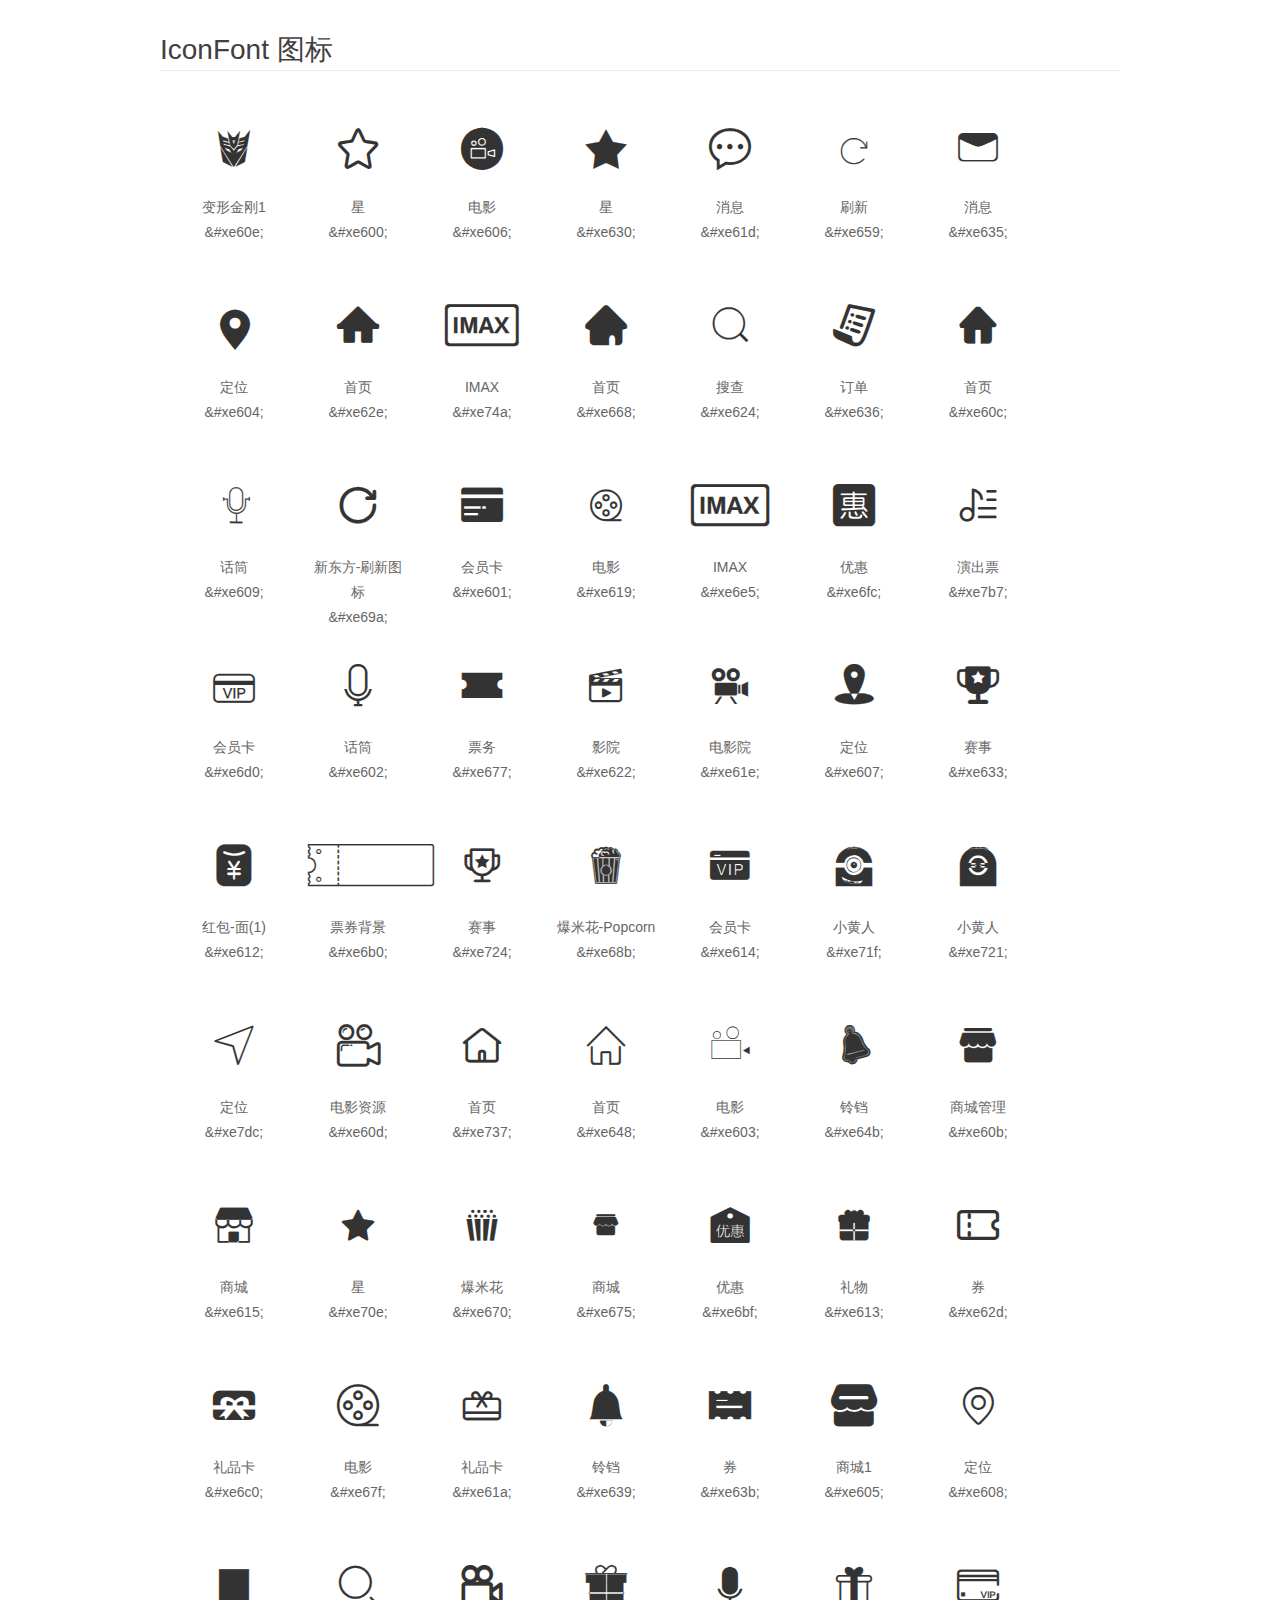
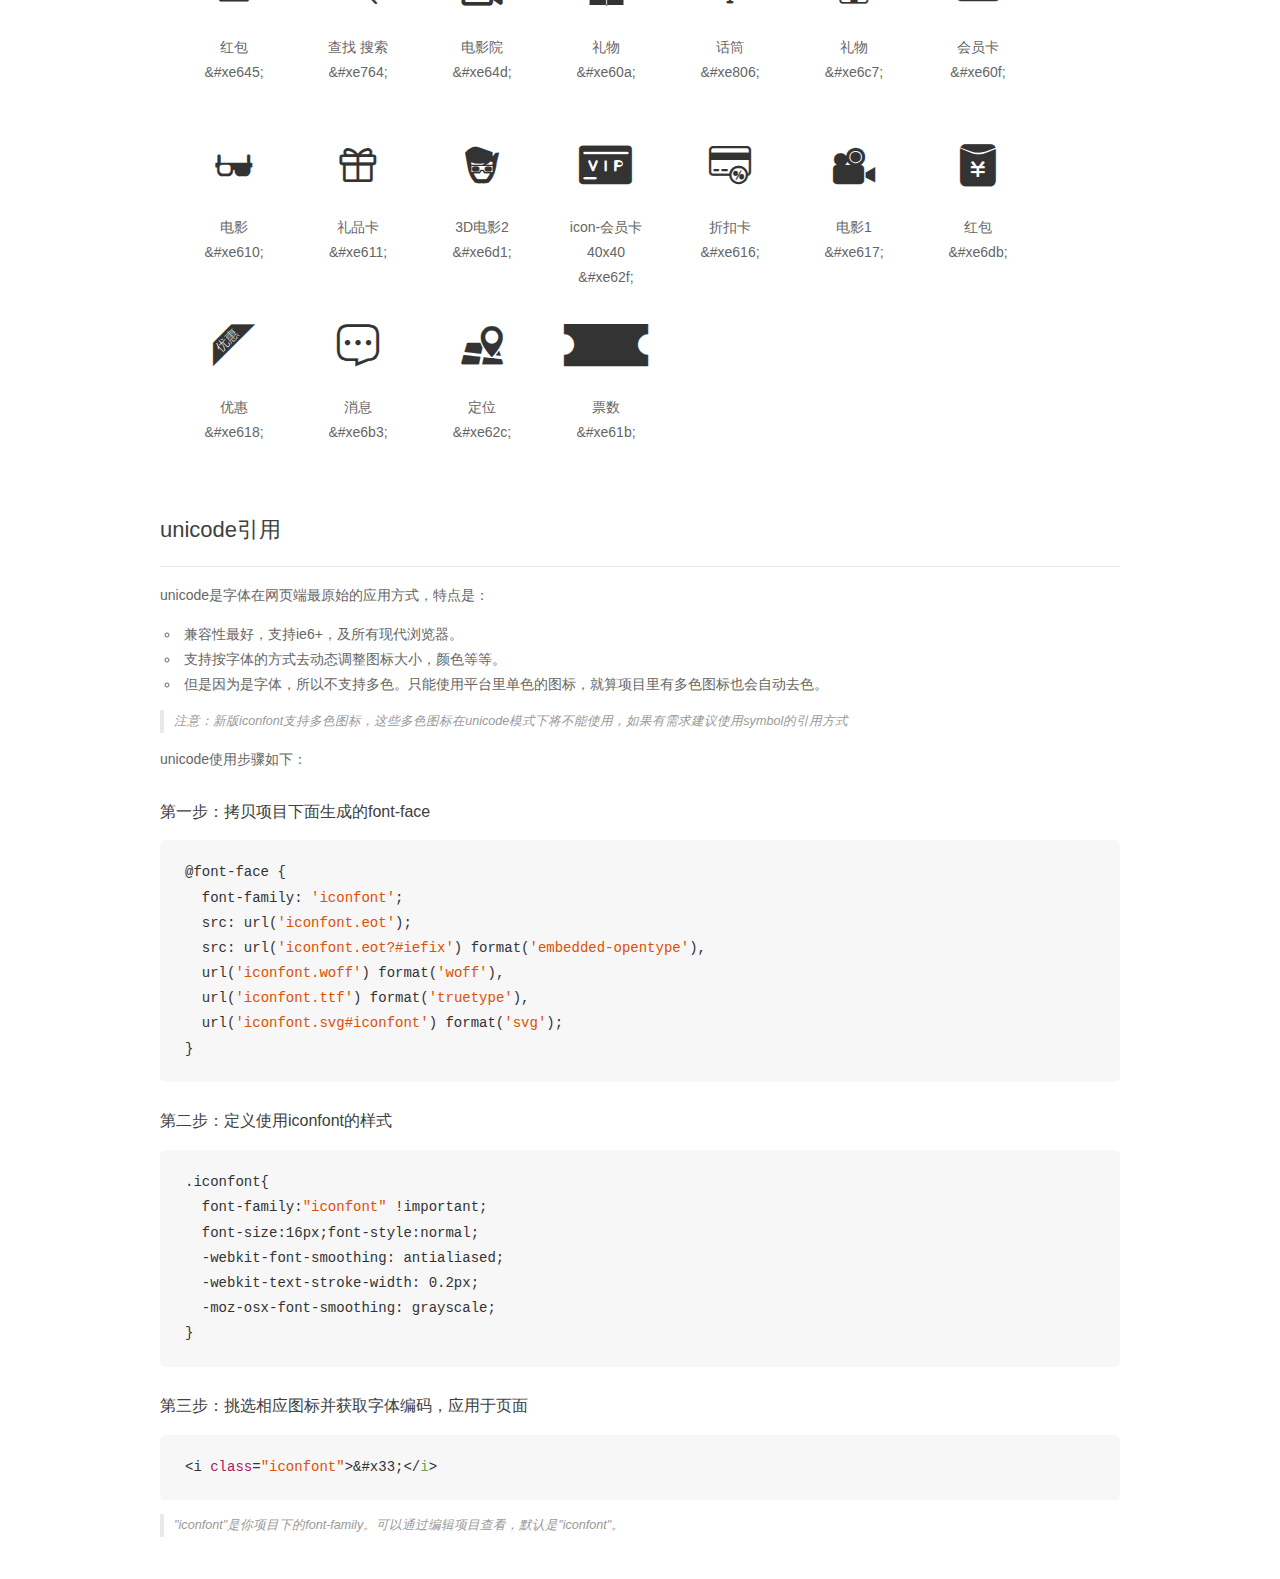
<file: icon_font/demo_unicode.html>
<!DOCTYPE html>
<html>
<head>
    <meta charset="utf-8"/>
    <title>IconFont</title>
    <link rel="stylesheet" href="demo.css">

    <style type="text/css">

        @font-face {font-family: "iconfont";
          src: url('iconfont.eot'); /* IE9*/
          src: url('iconfont.eot#iefix') format('embedded-opentype'), /* IE6-IE8 */
          url('iconfont.woff') format('woff'), /* chrome, firefox */
          url('iconfont.ttf') format('truetype'), /* chrome, firefox, opera, Safari, Android, iOS 4.2+*/
          url('iconfont.svg#iconfont') format('svg'); /* iOS 4.1- */
        }

        .iconfont {
          font-family:"iconfont" !important;
          font-size:16px;
          font-style:normal;
          -webkit-font-smoothing: antialiased;
          -webkit-text-stroke-width: 0.2px;
          -moz-osx-font-smoothing: grayscale;
        }

    </style>
</head>
<body>
    <div class="main markdown">
        <h1>IconFont 图标</h1>
        <ul class="icon_lists clear">
            
                <li>
                <i class="icon iconfont">&#xe60e;</i>
                    <div class="name">变形金刚1</div>
                    <div class="code">&amp;#xe60e;</div>
                </li>
            
                <li>
                <i class="icon iconfont">&#xe600;</i>
                    <div class="name">星</div>
                    <div class="code">&amp;#xe600;</div>
                </li>
            
                <li>
                <i class="icon iconfont">&#xe606;</i>
                    <div class="name">电影</div>
                    <div class="code">&amp;#xe606;</div>
                </li>
            
                <li>
                <i class="icon iconfont">&#xe630;</i>
                    <div class="name">星</div>
                    <div class="code">&amp;#xe630;</div>
                </li>
            
                <li>
                <i class="icon iconfont">&#xe61d;</i>
                    <div class="name">消息</div>
                    <div class="code">&amp;#xe61d;</div>
                </li>
            
                <li>
                <i class="icon iconfont">&#xe659;</i>
                    <div class="name">刷新</div>
                    <div class="code">&amp;#xe659;</div>
                </li>
            
                <li>
                <i class="icon iconfont">&#xe635;</i>
                    <div class="name">消息</div>
                    <div class="code">&amp;#xe635;</div>
                </li>
            
                <li>
                <i class="icon iconfont">&#xe604;</i>
                    <div class="name">定位</div>
                    <div class="code">&amp;#xe604;</div>
                </li>
            
                <li>
                <i class="icon iconfont">&#xe62e;</i>
                    <div class="name">首页</div>
                    <div class="code">&amp;#xe62e;</div>
                </li>
            
                <li>
                <i class="icon iconfont">&#xe74a;</i>
                    <div class="name">IMAX</div>
                    <div class="code">&amp;#xe74a;</div>
                </li>
            
                <li>
                <i class="icon iconfont">&#xe668;</i>
                    <div class="name">首页</div>
                    <div class="code">&amp;#xe668;</div>
                </li>
            
                <li>
                <i class="icon iconfont">&#xe624;</i>
                    <div class="name">搜查</div>
                    <div class="code">&amp;#xe624;</div>
                </li>
            
                <li>
                <i class="icon iconfont">&#xe636;</i>
                    <div class="name">订单</div>
                    <div class="code">&amp;#xe636;</div>
                </li>
            
                <li>
                <i class="icon iconfont">&#xe60c;</i>
                    <div class="name">首页</div>
                    <div class="code">&amp;#xe60c;</div>
                </li>
            
                <li>
                <i class="icon iconfont">&#xe609;</i>
                    <div class="name">话筒</div>
                    <div class="code">&amp;#xe609;</div>
                </li>
            
                <li>
                <i class="icon iconfont">&#xe69a;</i>
                    <div class="name">新东方-刷新图标</div>
                    <div class="code">&amp;#xe69a;</div>
                </li>
            
                <li>
                <i class="icon iconfont">&#xe601;</i>
                    <div class="name">会员卡</div>
                    <div class="code">&amp;#xe601;</div>
                </li>
            
                <li>
                <i class="icon iconfont">&#xe619;</i>
                    <div class="name">电影</div>
                    <div class="code">&amp;#xe619;</div>
                </li>
            
                <li>
                <i class="icon iconfont">&#xe6e5;</i>
                    <div class="name">IMAX</div>
                    <div class="code">&amp;#xe6e5;</div>
                </li>
            
                <li>
                <i class="icon iconfont">&#xe6fc;</i>
                    <div class="name">优惠</div>
                    <div class="code">&amp;#xe6fc;</div>
                </li>
            
                <li>
                <i class="icon iconfont">&#xe7b7;</i>
                    <div class="name">演出票</div>
                    <div class="code">&amp;#xe7b7;</div>
                </li>
            
                <li>
                <i class="icon iconfont">&#xe6d0;</i>
                    <div class="name">会员卡</div>
                    <div class="code">&amp;#xe6d0;</div>
                </li>
            
                <li>
                <i class="icon iconfont">&#xe602;</i>
                    <div class="name">话筒</div>
                    <div class="code">&amp;#xe602;</div>
                </li>
            
                <li>
                <i class="icon iconfont">&#xe677;</i>
                    <div class="name">票务</div>
                    <div class="code">&amp;#xe677;</div>
                </li>
            
                <li>
                <i class="icon iconfont">&#xe622;</i>
                    <div class="name">影院</div>
                    <div class="code">&amp;#xe622;</div>
                </li>
            
                <li>
                <i class="icon iconfont">&#xe61e;</i>
                    <div class="name">电影院</div>
                    <div class="code">&amp;#xe61e;</div>
                </li>
            
                <li>
                <i class="icon iconfont">&#xe607;</i>
                    <div class="name">定位</div>
                    <div class="code">&amp;#xe607;</div>
                </li>
            
                <li>
                <i class="icon iconfont">&#xe633;</i>
                    <div class="name">赛事</div>
                    <div class="code">&amp;#xe633;</div>
                </li>
            
                <li>
                <i class="icon iconfont">&#xe612;</i>
                    <div class="name">红包-面(1)</div>
                    <div class="code">&amp;#xe612;</div>
                </li>
            
                <li>
                <i class="icon iconfont">&#xe6b0;</i>
                    <div class="name">票券背景</div>
                    <div class="code">&amp;#xe6b0;</div>
                </li>
            
                <li>
                <i class="icon iconfont">&#xe724;</i>
                    <div class="name">赛事</div>
                    <div class="code">&amp;#xe724;</div>
                </li>
            
                <li>
                <i class="icon iconfont">&#xe68b;</i>
                    <div class="name">爆米花-Popcorn</div>
                    <div class="code">&amp;#xe68b;</div>
                </li>
            
                <li>
                <i class="icon iconfont">&#xe614;</i>
                    <div class="name">会员卡</div>
                    <div class="code">&amp;#xe614;</div>
                </li>
            
                <li>
                <i class="icon iconfont">&#xe71f;</i>
                    <div class="name">小黄人</div>
                    <div class="code">&amp;#xe71f;</div>
                </li>
            
                <li>
                <i class="icon iconfont">&#xe721;</i>
                    <div class="name">小黄人</div>
                    <div class="code">&amp;#xe721;</div>
                </li>
            
                <li>
                <i class="icon iconfont">&#xe7dc;</i>
                    <div class="name">定位</div>
                    <div class="code">&amp;#xe7dc;</div>
                </li>
            
                <li>
                <i class="icon iconfont">&#xe60d;</i>
                    <div class="name">电影资源</div>
                    <div class="code">&amp;#xe60d;</div>
                </li>
            
                <li>
                <i class="icon iconfont">&#xe737;</i>
                    <div class="name">首页</div>
                    <div class="code">&amp;#xe737;</div>
                </li>
            
                <li>
                <i class="icon iconfont">&#xe648;</i>
                    <div class="name">首页</div>
                    <div class="code">&amp;#xe648;</div>
                </li>
            
                <li>
                <i class="icon iconfont">&#xe603;</i>
                    <div class="name">电影</div>
                    <div class="code">&amp;#xe603;</div>
                </li>
            
                <li>
                <i class="icon iconfont">&#xe64b;</i>
                    <div class="name">铃铛</div>
                    <div class="code">&amp;#xe64b;</div>
                </li>
            
                <li>
                <i class="icon iconfont">&#xe60b;</i>
                    <div class="name">商城管理</div>
                    <div class="code">&amp;#xe60b;</div>
                </li>
            
                <li>
                <i class="icon iconfont">&#xe615;</i>
                    <div class="name">商城</div>
                    <div class="code">&amp;#xe615;</div>
                </li>
            
                <li>
                <i class="icon iconfont">&#xe70e;</i>
                    <div class="name">星</div>
                    <div class="code">&amp;#xe70e;</div>
                </li>
            
                <li>
                <i class="icon iconfont">&#xe670;</i>
                    <div class="name">爆米花</div>
                    <div class="code">&amp;#xe670;</div>
                </li>
            
                <li>
                <i class="icon iconfont">&#xe675;</i>
                    <div class="name">商城</div>
                    <div class="code">&amp;#xe675;</div>
                </li>
            
                <li>
                <i class="icon iconfont">&#xe6bf;</i>
                    <div class="name">优惠</div>
                    <div class="code">&amp;#xe6bf;</div>
                </li>
            
                <li>
                <i class="icon iconfont">&#xe613;</i>
                    <div class="name">礼物</div>
                    <div class="code">&amp;#xe613;</div>
                </li>
            
                <li>
                <i class="icon iconfont">&#xe62d;</i>
                    <div class="name">券</div>
                    <div class="code">&amp;#xe62d;</div>
                </li>
            
                <li>
                <i class="icon iconfont">&#xe6c0;</i>
                    <div class="name">礼品卡</div>
                    <div class="code">&amp;#xe6c0;</div>
                </li>
            
                <li>
                <i class="icon iconfont">&#xe67f;</i>
                    <div class="name">电影</div>
                    <div class="code">&amp;#xe67f;</div>
                </li>
            
                <li>
                <i class="icon iconfont">&#xe61a;</i>
                    <div class="name">礼品卡</div>
                    <div class="code">&amp;#xe61a;</div>
                </li>
            
                <li>
                <i class="icon iconfont">&#xe639;</i>
                    <div class="name">铃铛</div>
                    <div class="code">&amp;#xe639;</div>
                </li>
            
                <li>
                <i class="icon iconfont">&#xe63b;</i>
                    <div class="name">券</div>
                    <div class="code">&amp;#xe63b;</div>
                </li>
            
                <li>
                <i class="icon iconfont">&#xe605;</i>
                    <div class="name">商城1</div>
                    <div class="code">&amp;#xe605;</div>
                </li>
            
                <li>
                <i class="icon iconfont">&#xe608;</i>
                    <div class="name">定位</div>
                    <div class="code">&amp;#xe608;</div>
                </li>
            
                <li>
                <i class="icon iconfont">&#xe645;</i>
                    <div class="name">红包</div>
                    <div class="code">&amp;#xe645;</div>
                </li>
            
                <li>
                <i class="icon iconfont">&#xe764;</i>
                    <div class="name">查找 搜索</div>
                    <div class="code">&amp;#xe764;</div>
                </li>
            
                <li>
                <i class="icon iconfont">&#xe64d;</i>
                    <div class="name">电影院</div>
                    <div class="code">&amp;#xe64d;</div>
                </li>
            
                <li>
                <i class="icon iconfont">&#xe60a;</i>
                    <div class="name">礼物</div>
                    <div class="code">&amp;#xe60a;</div>
                </li>
            
                <li>
                <i class="icon iconfont">&#xe806;</i>
                    <div class="name">话筒</div>
                    <div class="code">&amp;#xe806;</div>
                </li>
            
                <li>
                <i class="icon iconfont">&#xe6c7;</i>
                    <div class="name">礼物</div>
                    <div class="code">&amp;#xe6c7;</div>
                </li>
            
                <li>
                <i class="icon iconfont">&#xe60f;</i>
                    <div class="name">会员卡</div>
                    <div class="code">&amp;#xe60f;</div>
                </li>
            
                <li>
                <i class="icon iconfont">&#xe610;</i>
                    <div class="name">电影</div>
                    <div class="code">&amp;#xe610;</div>
                </li>
            
                <li>
                <i class="icon iconfont">&#xe611;</i>
                    <div class="name">礼品卡</div>
                    <div class="code">&amp;#xe611;</div>
                </li>
            
                <li>
                <i class="icon iconfont">&#xe6d1;</i>
                    <div class="name">3D电影2</div>
                    <div class="code">&amp;#xe6d1;</div>
                </li>
            
                <li>
                <i class="icon iconfont">&#xe62f;</i>
                    <div class="name">icon-会员卡40x40</div>
                    <div class="code">&amp;#xe62f;</div>
                </li>
            
                <li>
                <i class="icon iconfont">&#xe616;</i>
                    <div class="name">折扣卡</div>
                    <div class="code">&amp;#xe616;</div>
                </li>
            
                <li>
                <i class="icon iconfont">&#xe617;</i>
                    <div class="name">电影1</div>
                    <div class="code">&amp;#xe617;</div>
                </li>
            
                <li>
                <i class="icon iconfont">&#xe6db;</i>
                    <div class="name">红包</div>
                    <div class="code">&amp;#xe6db;</div>
                </li>
            
                <li>
                <i class="icon iconfont">&#xe618;</i>
                    <div class="name">优惠</div>
                    <div class="code">&amp;#xe618;</div>
                </li>
            
                <li>
                <i class="icon iconfont">&#xe6b3;</i>
                    <div class="name">消息</div>
                    <div class="code">&amp;#xe6b3;</div>
                </li>
            
                <li>
                <i class="icon iconfont">&#xe62c;</i>
                    <div class="name">定位</div>
                    <div class="code">&amp;#xe62c;</div>
                </li>
            
                <li>
                <i class="icon iconfont">&#xe61b;</i>
                    <div class="name">票数</div>
                    <div class="code">&amp;#xe61b;</div>
                </li>
            
        </ul>
        <h2 id="unicode-">unicode引用</h2>
        <hr>

        <p>unicode是字体在网页端最原始的应用方式，特点是：</p>
        <ul>
        <li>兼容性最好，支持ie6+，及所有现代浏览器。</li>
        <li>支持按字体的方式去动态调整图标大小，颜色等等。</li>
        <li>但是因为是字体，所以不支持多色。只能使用平台里单色的图标，就算项目里有多色图标也会自动去色。</li>
        </ul>
        <blockquote>
        <p>注意：新版iconfont支持多色图标，这些多色图标在unicode模式下将不能使用，如果有需求建议使用symbol的引用方式</p>
        </blockquote>
        <p>unicode使用步骤如下：</p>
        <h3 id="-font-face">第一步：拷贝项目下面生成的font-face</h3>
        <pre><code class="lang-js hljs javascript">@font-face {
  font-family: <span class="hljs-string">'iconfont'</span>;
  src: url(<span class="hljs-string">'iconfont.eot'</span>);
  src: url(<span class="hljs-string">'iconfont.eot?#iefix'</span>) format(<span class="hljs-string">'embedded-opentype'</span>),
  url(<span class="hljs-string">'iconfont.woff'</span>) format(<span class="hljs-string">'woff'</span>),
  url(<span class="hljs-string">'iconfont.ttf'</span>) format(<span class="hljs-string">'truetype'</span>),
  url(<span class="hljs-string">'iconfont.svg#iconfont'</span>) format(<span class="hljs-string">'svg'</span>);
}
</code></pre>
        <h3 id="-iconfont-">第二步：定义使用iconfont的样式</h3>
        <pre><code class="lang-js hljs javascript">.iconfont{
  font-family:<span class="hljs-string">"iconfont"</span> !important;
  font-size:<span class="hljs-number">16</span>px;font-style:normal;
  -webkit-font-smoothing: antialiased;
  -webkit-text-stroke-width: <span class="hljs-number">0.2</span>px;
  -moz-osx-font-smoothing: grayscale;
}
</code></pre>
        <h3 id="-">第三步：挑选相应图标并获取字体编码，应用于页面</h3>
        <pre><code class="lang-js hljs javascript">&lt;i <span class="hljs-class"><span class="hljs-keyword">class</span></span>=<span class="hljs-string">"iconfont"</span>&gt;&amp;#x33;<span class="xml"><span class="hljs-tag">&lt;/<span class="hljs-name">i</span>&gt;</span></span></code></pre>

        <blockquote>
        <p>"iconfont"是你项目下的font-family。可以通过编辑项目查看，默认是"iconfont"。</p>
        </blockquote>
    </div>


</body>
</html>
</file>
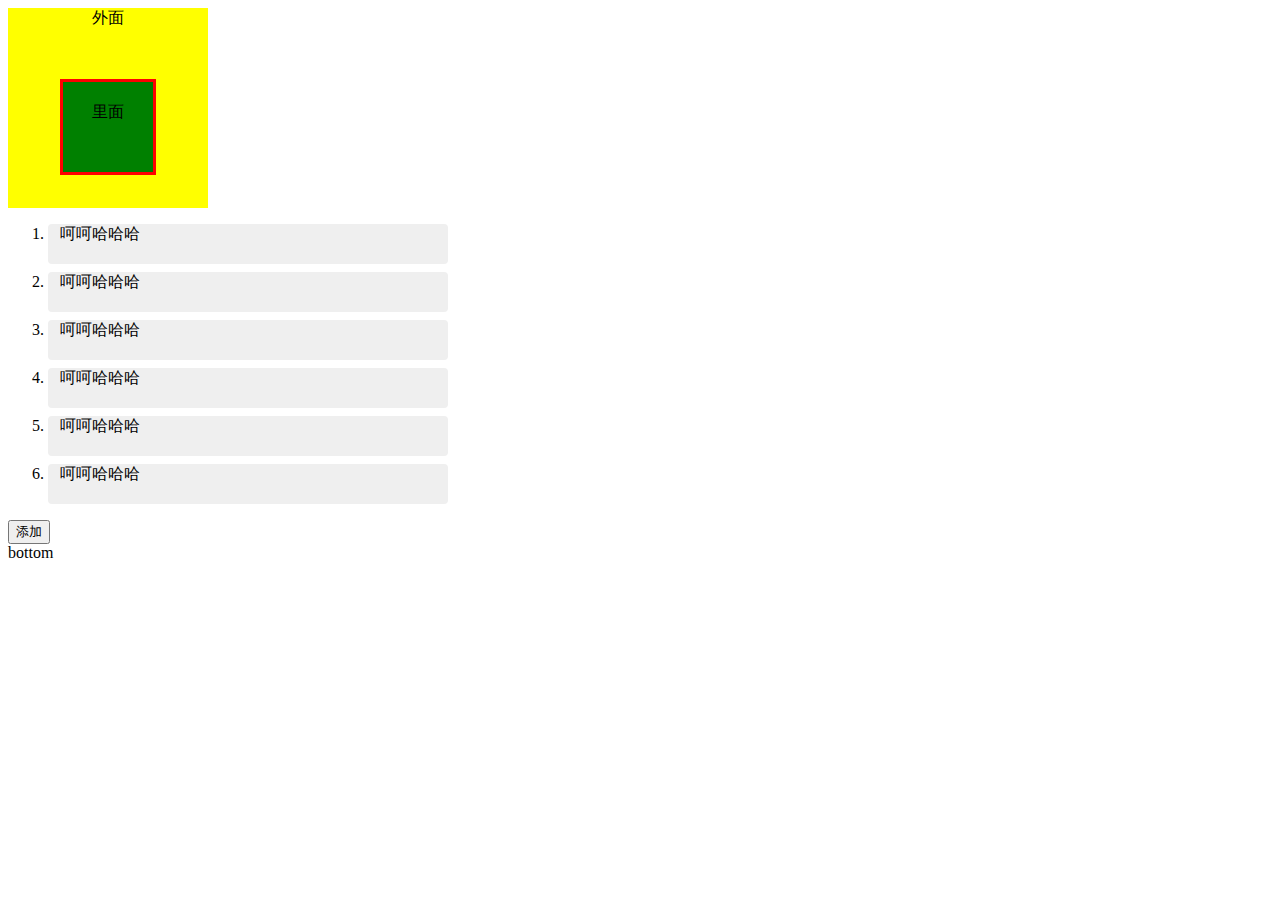
<file: js/dom/document.html>
<!doctype html>
<html lang="en">
<head>
    <meta charset="UTF-8">
    <meta name="viewport"
          content="width=device-width, user-scalable=no, initial-scale=1.0, maximum-scale=1.0, minimum-scale=1.0">
    <meta http-equiv="X-UA-Compatible" content="ie=edge">
    <title>Document</title>
    <style>
        .wrap{width: 200px;height:200px;
            background: yellow;text-align: center;}
        .inner{width:50px;height:50px;margin:50px auto;padding:20px;border:3px solid red;
            background: green;}
        #list{width:400px;}
        #list>li{height:40px;
            background: #efefef;border-radius:4px;margin:8px 0;padding:0 12px;list-style: decimal;}

    </style>
</head>
<body>
    <div id="div1" class="wrap">外面
        <div id="div2" class="inner class1 class2 class3">
            里面
        </div>
    </div>
    <div>

        <ul id="list">
            <li>呵呵哈哈哈</li>
            <li>呵呵哈哈哈</li>
            <li>呵呵哈哈哈</li>
            <li>呵呵哈哈哈</li>
            <li>呵呵哈哈哈</li>
            <li>呵呵哈哈哈</li>
        </ul>
        <button class="" onclick="addLi()">添加</button>
        <div id="b" href="http://www.baidu.com">bottom</div>
    </div>
<script>
    var div1 = document.getElementById('div1');

    document.getElementById('b').accessKey='b';
    //addEventListener IE 9+ 才支持
    document.getElementById("b").addEventListener("click", function(){
        alert("aasfsadfsfsd")
    });

    function addLi() {

        var node1 = document.createElement('LI');
        node1.appendChild(document.createTextNode('添加的节点'));
        document.getElementById('list').appendChild(node1);
    }


</script>
</body>
</html>
</file>
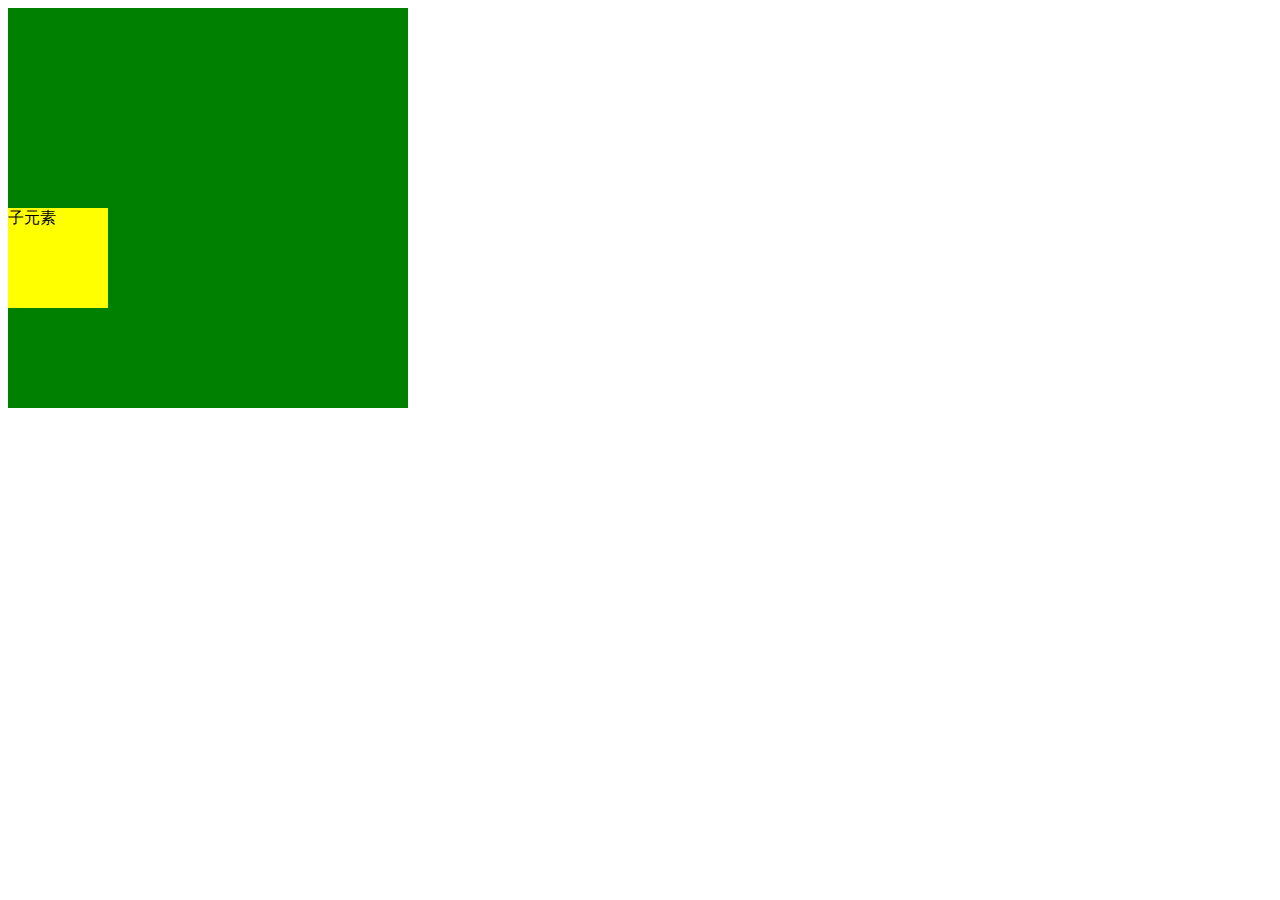
<file: js/event/冒泡.html>
<!DOCTYPE html>
<html lang="en">
<head>
    <meta charset="UTF-8">
    <title>冒泡</title>
    <style>
        #box{
            position:relative;
            width:400px;
            height:400px;
            background: green;
        }

        #box_inner{
            width:100px;
            height:100px;
            background: yellow;
            vertical-align: middle;
            margin:200px auto 0;
            position:absolute;
        }
    </style>
</head>
<body>
<div id="box">
    <div id="box_inner">子元素</div>
</div>
</body>
</html>
</file>
<file: icon_font/iconfont.css>
@font-face {font-family: "iconfont";
  src: url('iconfont.eot?t=1516677651011'); /* IE9*/
  src: url('iconfont.eot?t=1516677651011#iefix') format('embedded-opentype'), /* IE6-IE8 */
  url('[data-uri]') format('woff'),
  url('iconfont.ttf?t=1516677651011') format('truetype'), /* chrome, firefox, opera, Safari, Android, iOS 4.2+*/
  url('iconfont.svg?t=1516677651011#iconfont') format('svg'); /* iOS 4.1- */
}

.iconfont {
  font-family:"iconfont" !important;
  font-size:16px;
  font-style:normal;
  -webkit-font-smoothing: antialiased;
  -moz-osx-font-smoothing: grayscale;
}

.icon-bianxingjingang1:before { content: "\e60e"; }

.icon-icon:before { content: "\e600"; }

.icon-dianying:before { content: "\e606"; }

.icon-xing:before { content: "\e630"; }

.icon-message:before { content: "\e61d"; }

.icon-shuaxin:before { content: "\e659"; }

.icon-xiaoxi:before { content: "\e635"; }

.icon-dingwei:before { content: "\e604"; }

.icon-shouye:before { content: "\e62e"; }

.icon-imax:before { content: "\e74a"; }

.icon-shouye1:before { content: "\e668"; }

.icon-soucha:before { content: "\e624"; }

.icon-dingdan:before { content: "\e636"; }

.icon-shouye2:before { content: "\e60c"; }

.icon-huatong:before { content: "\e609"; }

.icon-refresh:before { content: "\e69a"; }

.icon-huiyuanqia-copy:before { content: "\e601"; }

.icon-dianying1:before { content: "\e619"; }

.icon-iconfontimax:before { content: "\e6e5"; }

.icon-iconfontyouhui:before { content: "\e6fc"; }

.icon-yanchupiao:before { content: "\e7b7"; }

.icon-huiyuanqia:before { content: "\e6d0"; }

.icon-huatong1:before { content: "\e602"; }

.icon-piaowu:before { content: "\e677"; }

.icon-12:before { content: "\e622"; }

.icon-dianyingyuan:before { content: "\e61e"; }

.icon-dingwei1:before { content: "\e607"; }

.icon-saishi:before { content: "\e633"; }

.icon-hongbaomian1:before { content: "\e612"; }

.icon-vote-bg:before { content: "\e6b0"; }

.icon-saishi1:before { content: "\e724"; }

.icon-Popcorn:before { content: "\e68b"; }

.icon-huiyuanqia1:before { content: "\e614"; }

.icon-icon1:before { content: "\e71f"; }

.icon-icon2:before { content: "\e721"; }

.icon-dingwei2:before { content: "\e7dc"; }

.icon-dianyingziyuan:before { content: "\e60d"; }

.icon-shouye3:before { content: "\e737"; }

.icon-shouye4:before { content: "\e648"; }

.icon-dianying2:before { content: "\e603"; }

.icon-Xmas_C-:before { content: "\e64b"; }

.icon-shangchengguanli:before { content: "\e60b"; }

.icon-shangcheng:before { content: "\e615"; }

.icon-xing1:before { content: "\e70e"; }

.icon-icon-test:before { content: "\e670"; }

.icon-shangcheng1:before { content: "\e675"; }

.icon-weibiaoti-zhuanhuan:before { content: "\e6bf"; }

.icon-icon-test1:before { content: "\e613"; }

.icon-quan:before { content: "\e62d"; }

.icon-lipinqia:before { content: "\e6c0"; }

.icon-dianying3:before { content: "\e67f"; }

.icon-lipinqia1:before { content: "\e61a"; }

.icon-lingdang:before { content: "\e639"; }

.icon-quan1:before { content: "\e63b"; }

.icon-shangcheng2:before { content: "\e605"; }

.icon-dingwei3:before { content: "\e608"; }

.icon-hongbao:before { content: "\e645"; }

.icon-chazhaosousuo:before { content: "\e764"; }

.icon-dianyingyuan1:before { content: "\e64d"; }

.icon-gift__easyico:before { content: "\e60a"; }

.icon-huatong2:before { content: "\e806"; }

.icon-liwu:before { content: "\e6c7"; }

.icon-huiyuanqia2:before { content: "\e60f"; }

.icon-dianying4:before { content: "\e610"; }

.icon-lipinqia2:before { content: "\e611"; }

.icon-Ddianying:before { content: "\e6d1"; }

.icon-vip-card:before { content: "\e62f"; }

.icon-zhekouqia:before { content: "\e616"; }

.icon-dianying5:before { content: "\e617"; }

.icon-hongbao1:before { content: "\e6db"; }

.icon-youhui:before { content: "\e618"; }

.icon-xiaoxi1:before { content: "\e6b3"; }

.icon-dingwei4:before { content: "\e62c"; }

.icon-piaoshu:before { content: "\e61b"; }
</file>
<file: icon_font/demo.css>
*{margin: 0;padding: 0;list-style: none;}
/*
KISSY CSS Reset
理念：1. reset 的目的不是清除浏览器的默认样式，这仅是部分工作。清除和重置是紧密不可分的。
2. reset 的目的不是让默认样式在所有浏览器下一致，而是减少默认样式有可能带来的问题。
3. reset 期望提供一套普适通用的基础样式。但没有银弹，推荐根据具体需求，裁剪和修改后再使用。
特色：1. 适应中文；2. 基于最新主流浏览器。
维护：玉伯<lifesinger@gmail.com>, 正淳<ragecarrier@gmail.com>
 */

/** 清除内外边距 **/
body, h1, h2, h3, h4, h5, h6, hr, p, blockquote, /* structural elements 结构元素 */
dl, dt, dd, ul, ol, li, /* list elements 列表元素 */
pre, /* text formatting elements 文本格式元素 */
form, fieldset, legend, button, input, textarea, /* form elements 表单元素 */
th, td /* table elements 表格元素 */ {
  margin: 0;
  padding: 0;
}

/** 设置默认字体 **/
body,
button, input, select, textarea /* for ie */ {
  font: 12px/1.5 tahoma, arial, \5b8b\4f53, sans-serif;
}
h1, h2, h3, h4, h5, h6 { font-size: 100%; }
address, cite, dfn, em, var { font-style: normal; } /* 将斜体扶正 */
code, kbd, pre, samp { font-family: courier new, courier, monospace; } /* 统一等宽字体 */
small { font-size: 12px; } /* 小于 12px 的中文很难阅读，让 small 正常化 */

/** 重置列表元素 **/
ul, ol { list-style: none; }

/** 重置文本格式元素 **/
a { text-decoration: none; }
a:hover { text-decoration: underline; }


/** 重置表单元素 **/
legend { color: #000; } /* for ie6 */
fieldset, img { border: 0; } /* img 搭车：让链接里的 img 无边框 */
button, input, select, textarea { font-size: 100%; } /* 使得表单元素在 ie 下能继承字体大小 */
/* 注：optgroup 无法扶正 */

/** 重置表格元素 **/
table { border-collapse: collapse; border-spacing: 0; }

/* 清除浮动 */
.ks-clear:after, .clear:after {
  content: '\20';
  display: block;
  height: 0;
  clear: both;
}
.ks-clear, .clear {
  *zoom: 1;
}

.main {
  padding: 30px 100px;
width: 960px;
margin: 0 auto;
}
.main h1{font-size:36px; color:#333; text-align:left;margin-bottom:30px; border-bottom: 1px solid #eee;}

.helps{margin-top:40px;}
.helps pre{
  padding:20px;
  margin:10px 0;
  border:solid 1px #e7e1cd;
  background-color: #fffdef;
  overflow: auto;
}

.icon_lists{
  width: 100% !important;

}

.icon_lists li{
  float:left;
  width: 100px;
  height:180px;
  text-align: center;
  list-style: none !important;
}
.icon_lists .icon{
  font-size: 42px;
  line-height: 100px;
  margin: 10px 0;
  color:#333;
  -webkit-transition: font-size 0.25s ease-out 0s;
  -moz-transition: font-size 0.25s ease-out 0s;
  transition: font-size 0.25s ease-out 0s;

}
.icon_lists .icon:hover{
  font-size: 100px;
}



.markdown {
  color: #666;
  font-size: 14px;
  line-height: 1.8;
}

.highlight {
  line-height: 1.5;
}

.markdown img {
  vertical-align: middle;
  max-width: 100%;
}

.markdown h1 {
  color: #404040;
  font-weight: 500;
  line-height: 40px;
  margin-bottom: 24px;
}

.markdown h2,
.markdown h3,
.markdown h4,
.markdown h5,
.markdown h6 {
  color: #404040;
  margin: 1.6em 0 0.6em 0;
  font-weight: 500;
  clear: both;
}

.markdown h1 {
  font-size: 28px;
}

.markdown h2 {
  font-size: 22px;
}

.markdown h3 {
  font-size: 16px;
}

.markdown h4 {
  font-size: 14px;
}

.markdown h5 {
  font-size: 12px;
}

.markdown h6 {
  font-size: 12px;
}

.markdown hr {
  height: 1px;
  border: 0;
  background: #e9e9e9;
  margin: 16px 0;
  clear: both;
}

.markdown p,
.markdown pre {
  margin: 1em 0;
}

.markdown > p,
.markdown > blockquote,
.markdown > .highlight,
.markdown > ol,
.markdown > ul {
  width: 80%;
}

.markdown ul > li {
  list-style: circle;
}

.markdown > ul li,
.markdown blockquote ul > li {
  margin-left: 20px;
  padding-left: 4px;
}

.markdown > ul li p,
.markdown > ol li p {
  margin: 0.6em 0;
}

.markdown ol > li {
  list-style: decimal;
}

.markdown > ol li,
.markdown blockquote ol > li {
  margin-left: 20px;
  padding-left: 4px;
}

.markdown code {
  margin: 0 3px;
  padding: 0 5px;
  background: #eee;
  border-radius: 3px;
}

.markdown pre {
  border-radius: 6px;
  background: #f7f7f7;
  padding: 20px;
}

.markdown pre code {
  border: none;
  background: #f7f7f7;
  margin: 0;
}

.markdown strong,
.markdown b {
  font-weight: 600;
}

.markdown > table {
  border-collapse: collapse;
  border-spacing: 0px;
  empty-cells: show;
  border: 1px solid #e9e9e9;
  width: 95%;
  margin-bottom: 24px;
}

.markdown > table th {
  white-space: nowrap;
  color: #333;
  font-weight: 600;

}

.markdown > table th,
.markdown > table td {
  border: 1px solid #e9e9e9;
  padding: 8px 16px;
  text-align: left;
}

.markdown > table th {
  background: #F7F7F7;
}

.markdown blockquote {
  font-size: 90%;
  color: #999;
  border-left: 4px solid #e9e9e9;
  padding-left: 0.8em;
  margin: 1em 0;
  font-style: italic;
}

.markdown blockquote p {
  margin: 0;
}

.markdown .anchor {
  opacity: 0;
  transition: opacity 0.3s ease;
  margin-left: 8px;
}

.markdown .waiting {
  color: #ccc;
}

.markdown h1:hover .anchor,
.markdown h2:hover .anchor,
.markdown h3:hover .anchor,
.markdown h4:hover .anchor,
.markdown h5:hover .anchor,
.markdown h6:hover .anchor {
  opacity: 1;
  display: inline-block;
}

.markdown > br,
.markdown > p > br {
  clear: both;
}


.hljs {
  display: block;
  background: white;
  padding: 0.5em;
  color: #333333;
  overflow-x: auto;
}

.hljs-comment,
.hljs-meta {
  color: #969896;
}

.hljs-string,
.hljs-variable,
.hljs-template-variable,
.hljs-strong,
.hljs-emphasis,
.hljs-quote {
  color: #df5000;
}

.hljs-keyword,
.hljs-selector-tag,
.hljs-type {
  color: #a71d5d;
}

.hljs-literal,
.hljs-symbol,
.hljs-bullet,
.hljs-attribute {
  color: #0086b3;
}

.hljs-section,
.hljs-name {
  color: #63a35c;
}

.hljs-tag {
  color: #333333;
}

.hljs-title,
.hljs-attr,
.hljs-selector-id,
.hljs-selector-class,
.hljs-selector-attr,
.hljs-selector-pseudo {
  color: #795da3;
}

.hljs-addition {
  color: #55a532;
  background-color: #eaffea;
}

.hljs-deletion {
  color: #bd2c00;
  background-color: #ffecec;
}

.hljs-link {
  text-decoration: underline;
}

pre{
  background: #fff;
}
</file>
